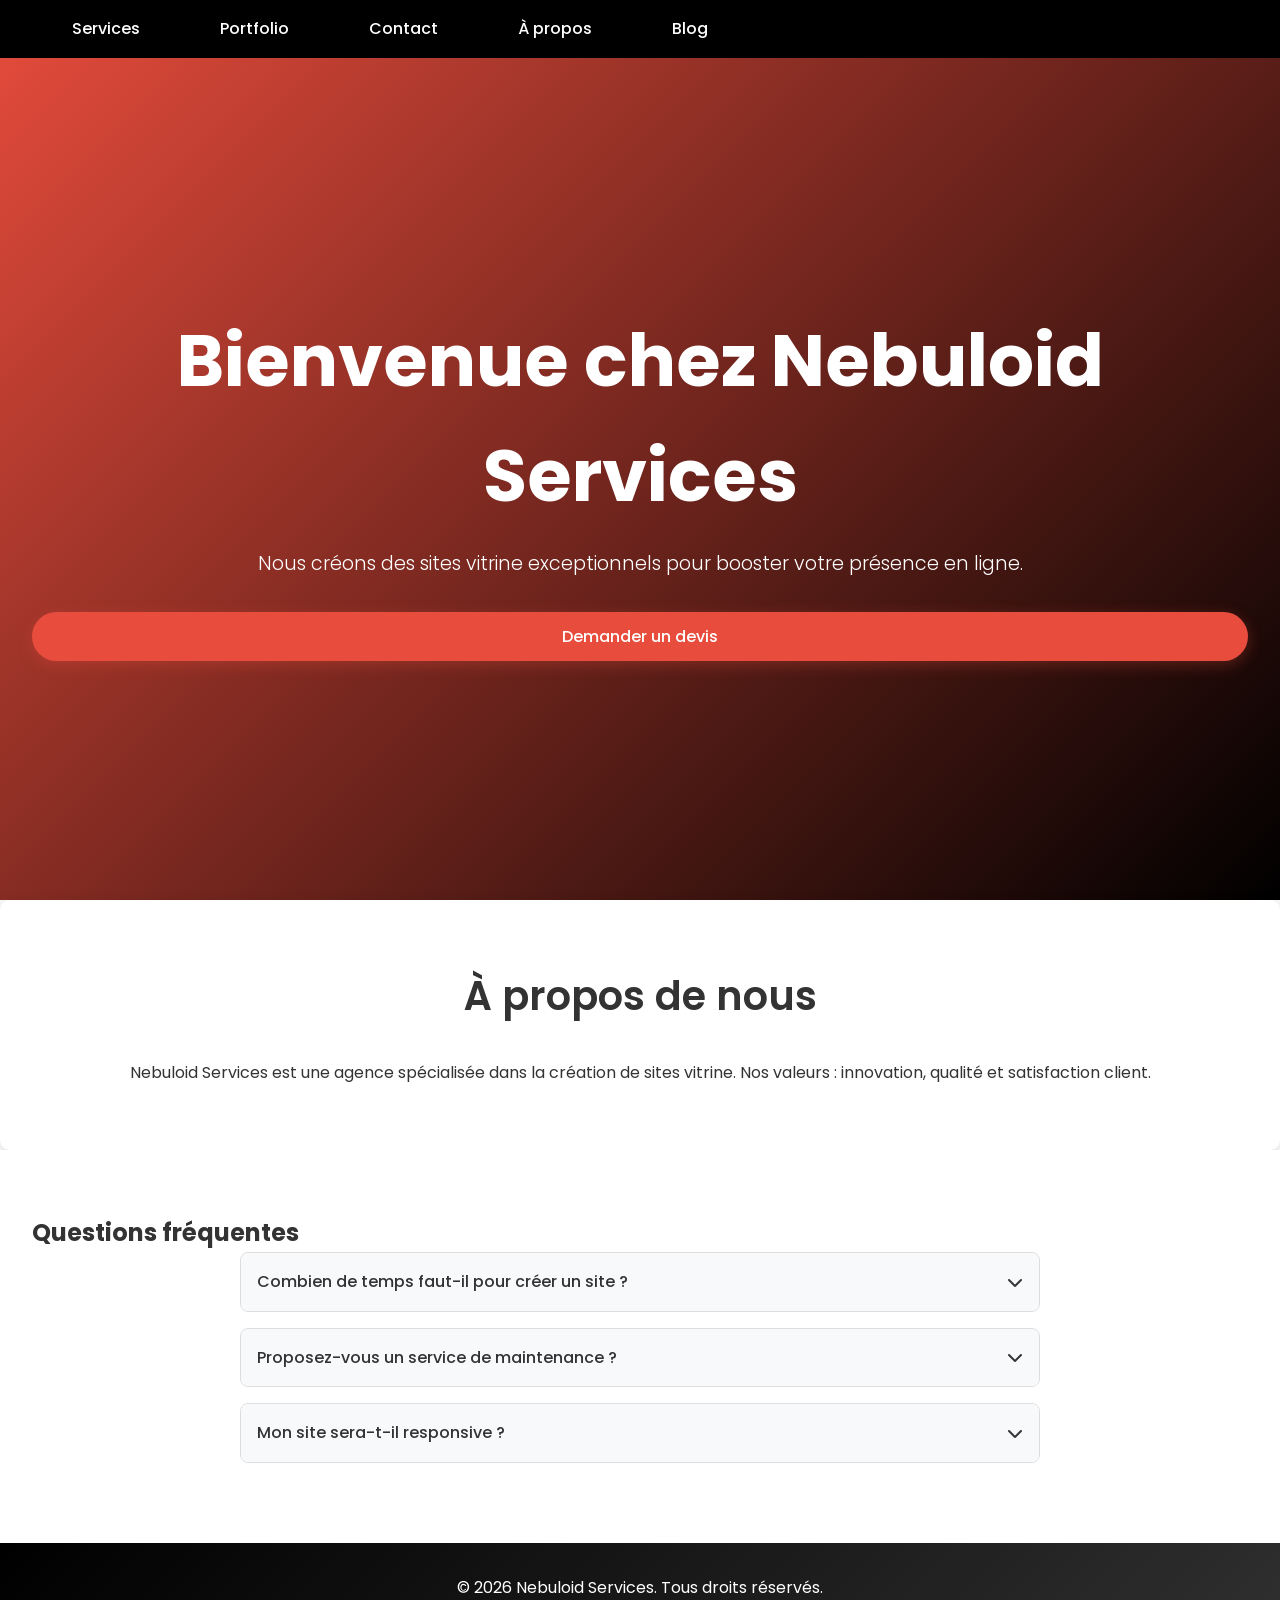
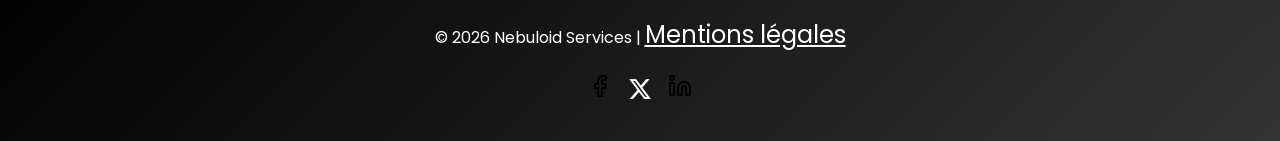
<file: index.html>
<!DOCTYPE html>
<html lang="fr">
<head>
    <!-- Google Tag Manager -->
    <script>(function(w,d,s,l,i){w[l]=w[l]||[];w[l].push({'gtm.start':
    new Date().getTime(),event:'gtm.js'});var f=d.getElementsByTagName(s)[0],
    j=d.createElement(s),dl=l!='dataLayer'?'&l='+l:'';j.async=true;j.src=
    'https://www.googletagmanager.com/gtm.js?id='+i+dl;f.parentNode.insertBefore(j,f);
    })(window,document,'script','dataLayer','GTM-NZRNL3CP');</script>
    <!-- End Google Tag Manager -->
    <!-- Google tag (gtag.js) -->
<script async src="https://www.googletagmanager.com/gtag/js?id=G-HNV7MY7E3B"></script>
<script>
  window.dataLayer = window.dataLayer || [];
  function gtag(){dataLayer.push(arguments);}
  gtag('js', new Date());

  gtag('config', 'G-HNV7MY7E3B');
</script>
    <meta charset="UTF-8">
    <meta name="viewport" content="width=device-width, initial-scale=1.0">
    <meta name="description" content="Nebuloid Services – Création de sites vitrine professionnels. Sites sur-mesure, maintenance et SEO.">
    <meta name="keywords" content="création site vitrine, agence web, site internet professionnel">
    <meta name="author" content="Nebuloid Services">
    <meta property="og:title" content="Nebuloid Services – Création de sites vitrine">
    <meta property="og:description" content="Nous concevons des sites web modernes et performants pour votre entreprise.">
    <meta property="og:image" content="URL d’une image de présentation">
    <meta property="og:url" content="https://www.nebuloid-services.com">
    <meta name="twitter:card" content="summary_large_image">
    <meta name="description" content="Nebuloid Services – Création de sites vitrine professionnels au Congo. Sites sur-mesure, design moderne, maintenance et SEO. Demandez un devis gratuit.">
    <link rel="icon" type="image/png" href="images/favicon.png">
    <title>Accueil - Nebuloid Services</title>
    <link rel="stylesheet" href="https://cdnjs.cloudflare.com/ajax/libs/font-awesome/6.0.0/css/all.min.css">
    <link rel="stylesheet" href="style.css">
    <link rel="canonical" href="https://angeaime23.github.io/nebuloid-services/">
    <link rel="stylesheet" href="https://cdnjs.cloudflare.com/ajax/libs/font-awesome/6.7.2/css/all.min.css">
    <script src="script.js" defer></script>
</head>
<body>
<!-- Google Tag Manager (noscript) -->
<noscript><iframe src="https://www.googletagmanager.com/ns.html?id=GTM-NZRNL3CP"
height="0" width="0" style="display:none;visibility:hidden"></iframe></noscript>
<!-- End Google Tag Manager (noscript) -->
    <header>
        <button class="menu-toggle" aria-label="Menu">
            <i class="fas fa-bars"></i>
        </button>
        <nav>
            <ul class="nav-links">
                <li><a href="services.html">Services</a></li>
                <li><a href="portfolio.html">Portfolio</a></li>
                <li><a href="contact.html">Contact</a></li>
                <li><a href="about.html">À propos</a></li>
                <li><a href="blog.html">Blog</a></li>
            </ul>
        </nav>
    </header>

    <main>
    <section id="home" class="hero">
        <h1>Bienvenue chez Nebuloid Services</h1>
        <p>Nous créons des sites vitrine exceptionnels pour booster votre présence en ligne.</p>
        <a href="contact.html" class="btn">Demander un devis</a>
    </section>

    <section id="about" class="about">
        <h2>À propos de nous</h2>
        <p>Nebuloid Services est une agence spécialisée dans la création de sites vitrine. Nos valeurs : innovation, qualité et satisfaction client.</p>
    </section>
    <section class="faq">
    <h2>Questions fréquentes</h2>
    <div class="faq-grid">
        <div class="faq-item">
            <div class="faq-question">
                Combien de temps faut-il pour créer un site ?
                <i class="fas fa-chevron-down"></i>
            </div>
            <div class="faq-answer">
                Le délai moyen est de 2 à 4 semaines selon la complexité du projet.
            </div>
        </div>
        <div class="faq-item">
            <div class="faq-question">
                Proposez-vous un service de maintenance ?
                <i class="fas fa-chevron-down"></i>
            </div>
            <div class="faq-answer">
                Oui, nous proposons des forfaits de maintenance mensuels pour assurer la sécurité et les mises à jour de votre site.
            </div>
        </div>
        <div class="faq-item">
            <div class="faq-question">
                Mon site sera-t-il responsive ?
                <i class="fas fa-chevron-down"></i>
            </div>
            <div class="faq-answer">
                Absolument ! Tous nos sites sont conçus pour s'adapter parfaitement à tous les appareils (mobile, tablette, desktop).
            </div>
        </div>
    </div>
</section>
<!-- Ajouter juste après l'ouverture du body -->
<div class="loader">
    <div class="spinner"></div>
</div>

<script>
    // FAQ accordéon
    document.querySelectorAll('.faq-question').forEach(question => {
        question.addEventListener('click', () => {
            const faqItem = question.parentElement;
            faqItem.classList.toggle('active');
        });
    });
        // Masquer le loader après le chargement
    window.addEventListener('load', () => {
        const loader = document.querySelector('.loader');
        setTimeout(() => {
            loader.classList.add('hide');
            setTimeout(() => loader.remove(), 500);
        }, 500);
    });
    
  // Sélection des éléments
  const hamburger = document.querySelector('.hamburger');
  const navLinks = document.querySelector('.nav-links');

  // Vérifier que les éléments existent
  if (hamburger && navLinks) {
    // Ouvrir/fermer le menu au clic
    hamburger.addEventListener('click', () => {
      navLinks.classList.toggle('active');
      hamburger.classList.toggle('active');
    });

    // Fermer le menu quand on clique sur un lien
    document.querySelectorAll('.nav-links a').forEach(link => {
      link.addEventListener('click', () => {
        navLinks.classList.remove('active');
        hamburger.classList.remove('active');
      });
    });
  }
</script>
    </main>

    <footer>
        <p>&copy; 2026 Nebuloid Services. Tous droits réservés.</p>
        <p>© 2026 Nebuloid Services | <a href="mentions-legales.html">Mentions légales</a></p>
        <div class="social-links">
            <a href="https://www.facebook.com/profile.php?id=-61587626045557" target="_blank"><img src="images/facebook.svg" alt="logo faceboom"></a>
            <a href="https://x.com/NEBULOID23" target="_blank" rel="noopener noreferrer"><i class="fab fa-x-twitter"></i></a>
            <a href="https://www.linkedin.com/in/aim%C3%A9-etoumola-9809503ba/"><img src="images/linkedin.svg" alt="logo linkedin"></a>
        </div>
    </footer>
</body>
</html>
</file>
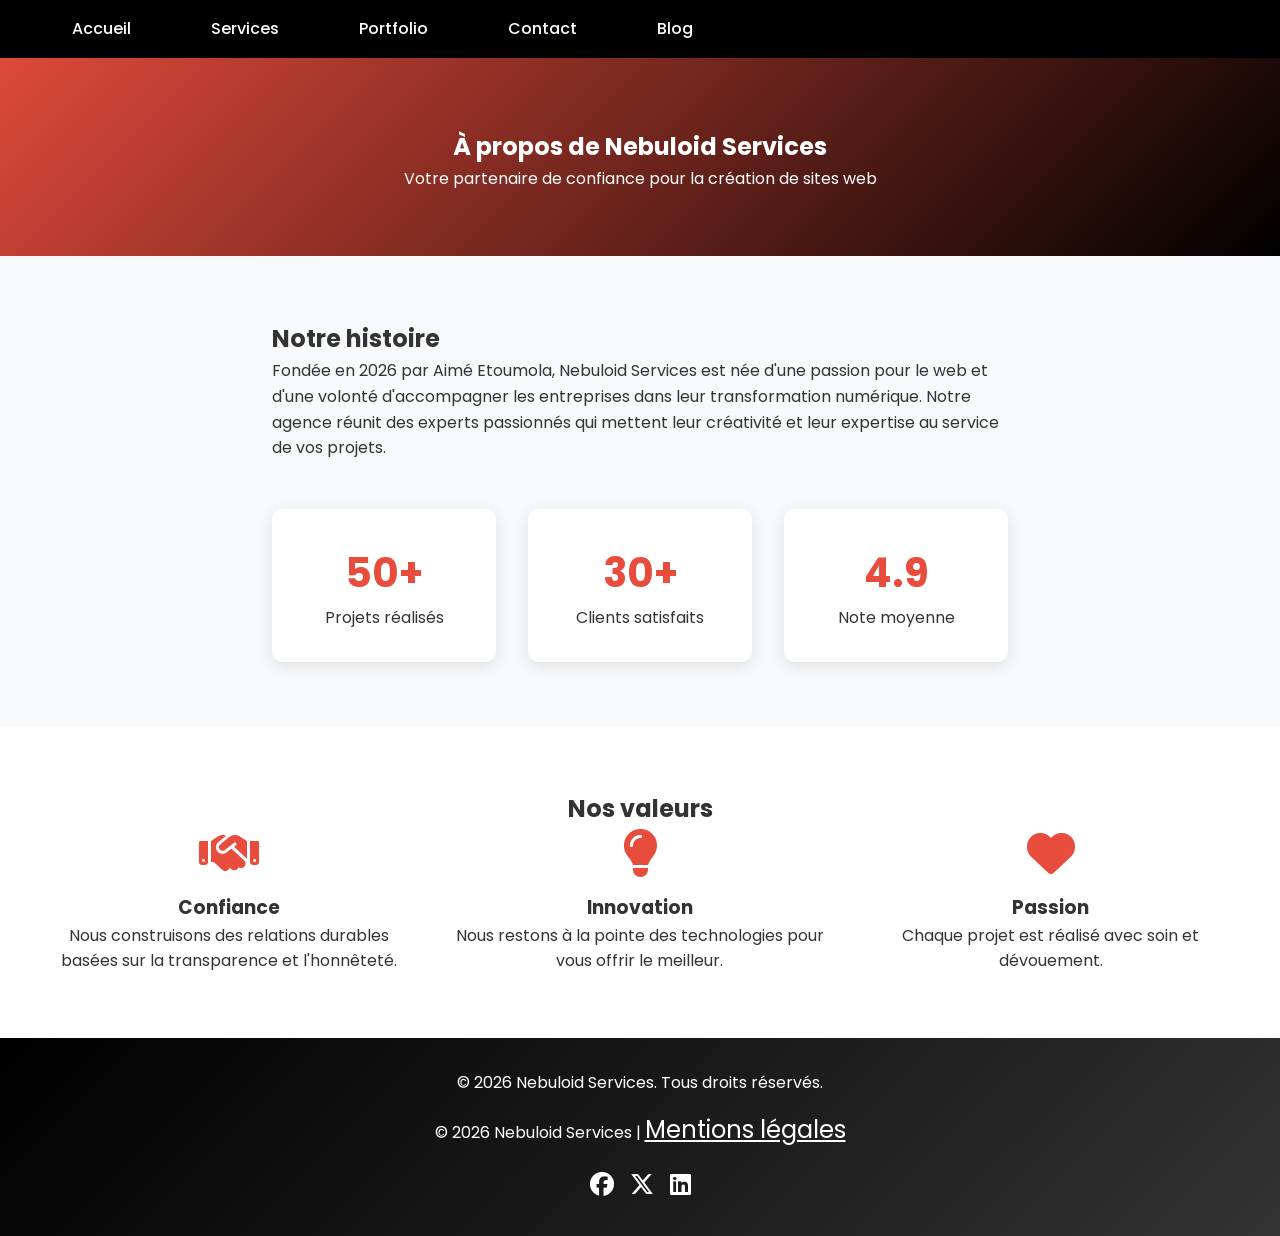
<file: about.html>
<!DOCTYPE html>
<html lang="fr">
<head>
    <meta charset="UTF-8">
    <meta name="viewport" content="width=device-width, initial-scale=1.0">
    <meta name="description" content="Découvrez Nebuloid Services, votre partenaire pour la création de sites web professionnels">
    <meta name="description" content="Nebuloid Services : agence web basée au Congo Brazzaville, spécialisée dans la création de sites vitrine. Découvrez notre équipe et nos valeurs.">
    <!-- Google tag (gtag.js) -->
<script async src="https://www.googletagmanager.com/gtag/js?id=G-HNV7MY7E3B"></script>
<script>
  window.dataLayer = window.dataLayer || [];
  function gtag(){dataLayer.push(arguments);}
  gtag('js', new Date());

  gtag('config', 'G-HNV7MY7E3B');
</script>
    <title>À propos - Nebuloid Services</title>
    <link rel="stylesheet" href="https://cdnjs.cloudflare.com/ajax/libs/font-awesome/6.0.0/css/all.min.css">
    <link rel="stylesheet" href="style.css">
    <link rel="canonical" href="https://angeaime23.github.io/nebuloid-services/about.html">
    <link rel="stylesheet" href="https://cdnjs.cloudflare.com/ajax/libs/font-awesome/6.7.2/css/all.min.css">
    <script src="script.js" defer></script>
    <style>
        .about-hero {
            background: linear-gradient(135deg, #e74c3c 0%, #000 100%);
            color: white;
            padding: 8rem 2rem 4rem;
            text-align: center;
        }
        .about-content {
            max-width: 800px;
            margin: 0 auto;
            padding: 4rem 2rem;
        }
        .about-stats {
            display: grid;
            grid-template-columns: repeat(auto-fit, minmax(200px, 1fr));
            gap: 2rem;
            margin-top: 3rem;
            text-align: center;
        }
        .stat {
            background: white;
            padding: 2rem;
            border-radius: 10px;
            box-shadow: 0 4px 15px rgba(0,0,0,0.1);
        }

        .stat:hover{
           transform:translateY(10px);
           box-shadow:5px 10px 15px black;
           transition:all 0.4s ease; 
        }
        .stat-number {
            font-size: 2.5rem;
            font-weight: bold;
            color: #e74c3c;
        }
        .team {
            background: #f8f9fa;
            padding: 4rem 2rem;
            text-align: center;
        }
        .team-grid {
            display: grid;
            grid-template-columns: repeat(auto-fit, minmax(250px, 1fr));
            gap: 2rem;
            max-width: 1200px;
            margin: 0 auto;
        }
        .team-member {
            background: white;
            border-radius: 10px;
            overflow: hidden;
            box-shadow: 0 4px 15px rgba(0,0,0,0.1);
        }
        .team-member img {
            width: 100%;
            height: 250px;
            object-fit: cover;
        }
        .team-member h3 {
            margin: 1rem 0 0.5rem;
        }
        .team-member p {
            color: #666;
            padding: 0 1rem 1rem;
        }
        .values {
            padding: 4rem 2rem;
            text-align: center;
            background: white;
        }
        .values-grid {
            display: grid;
            grid-template-columns: repeat(auto-fit, minmax(250px, 1fr));
            gap: 2rem;
            max-width: 1200px;
            margin: 0 auto;
        }
        .value-item i {
            font-size: 3rem;
            color: #e74c3c;
            margin-bottom: 1rem;
        }
    </style>
</head>
<body>
    <header>
        <button class="menu-toggle" aria-label="Menu">
            <i class="fas fa-bars"></i>
        </button>
        <nav>
            <ul class="nav-links">
                <li><a href="index.html">Accueil</a></li>
                <li><a href="services.html">Services</a></li>
                <li><a href="portfolio.html">Portfolio</a></li>
                <li><a href="contact.html">Contact</a></li>
                <li><a href="blog.html">Blog</a></li>
            </ul>
        </nav>
    </header>

    <main>
        <section class="about-hero">
            <h1>À propos de Nebuloid Services</h1>
            <p>Votre partenaire de confiance pour la création de sites web</p>
        </section>

        <section class="about-content">
            <h2>Notre histoire</h2>
            <p>Fondée en 2026 par Aimé Etoumola, Nebuloid Services est née d'une passion pour le web et d'une volonté d'accompagner les entreprises dans leur transformation numérique. Notre agence réunit des experts passionnés qui mettent leur créativité et leur expertise au service de vos projets.</p>
            
            <div class="about-stats">
                <div class="stat">
                    <div class="stat-number">50+</div>
                    <div>Projets réalisés</div>
                </div>
                <div class="stat">
                    <div class="stat-number">30+</div>
                    <div>Clients satisfaits</div>
                </div>
                <div class="stat">
                    <div class="stat-number">4.9</div>
                    <div>Note moyenne</div>
                </div>
            </div>
        </section>

        <section class="values">
            <h2>Nos valeurs</h2>
            <div class="values-grid">
                <div class="value-item">
                    <i class="fas fa-handshake"></i>
                    <h3>Confiance</h3>
                    <p>Nous construisons des relations durables basées sur la transparence et l'honnêteté.</p>
                </div>
                <div class="value-item">
                    <i class="fas fa-lightbulb"></i>
                    <h3>Innovation</h3>
                    <p>Nous restons à la pointe des technologies pour vous offrir le meilleur.</p>
                </div>
                <div class="value-item">
                    <i class="fas fa-heart"></i>
                    <h3>Passion</h3>
                    <p>Chaque projet est réalisé avec soin et dévouement.</p>
                </div>
            </div>
        </section>
        <!-- Ajouter juste après l'ouverture du body -->
<div class="loader">
    <div class="spinner"></div>
</div>
    </main>

    <footer>
        <p>&copy; 2026 Nebuloid Services. Tous droits réservés.</p>
        <p>© 2026 Nebuloid Services | <a href="mentions-legales.html">Mentions légales</a></p>
        <div class="social-links">
            <a href="https://www.facebook.com/profile.php?id=-61587626045557" target="_blank" data-tooltip="Facebook"><i class="fab fa-facebook"></i></a>
            <a href="https://x.com/NEBULOID23" target="_blank" rel="noopener noreferrer"><i class="fab fa-x-twitter"></i></a>
            <a href="https://www.linkedin.com/in/aim%C3%A9-etoumola-9809503ba/" data-tooltip="LinkedIn"><i class="fab fa-linkedin"></i></a>
        </div>
    </footer>

    <div class="back-to-top">
        <i class="fas fa-arrow-up"></i>
    </div>

    <script>
        // Back to top button
        const backToTop = document.querySelector('.back-to-top');
        window.addEventListener('scroll', () => {
            if (window.scrollY > 300) {
                backToTop.classList.add('show');
            } else {
                backToTop.classList.remove('show');
            }
        });
        backToTop.addEventListener('click', () => {
            window.scrollTo({ top: 0, behavior: 'smooth' });
        });
            // Masquer le loader après le chargement
    window.addEventListener('load', () => {
        const loader = document.querySelector('.loader');
        setTimeout(() => {
            loader.classList.add('hide');
            setTimeout(() => loader.remove(), 500);
        }, 500);
    });
    </script>
</body>
</html>
</file>
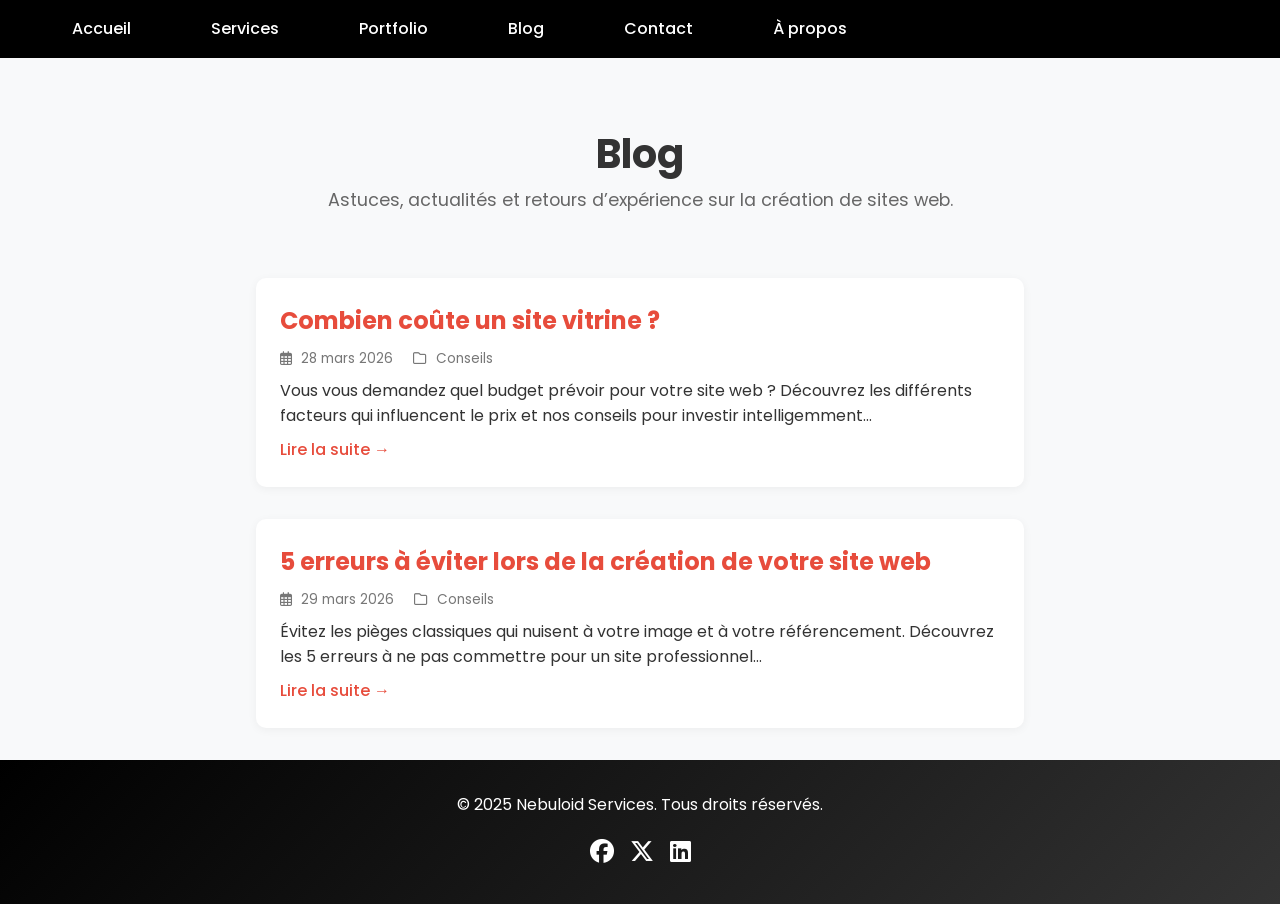
<file: blog.html>
<!DOCTYPE html>
<html lang="fr">
<head>
    <meta charset="UTF-8">
    <meta name="viewport" content="width=device-width, initial-scale=1.0">
    <meta name="description" content="Blog Nebuloid Services – Conseils et actualités sur la création de sites web, le SEO et la présence en ligne.">
    <meta name="keywords" content="blog site vitrine, conseils création site, SEO, développement web">
    <meta name="author" content="Nebuloid Services">
    <meta property="og:title" content="Blog - Nebuloid Services">
    <meta property="og:description" content="Découvrez nos articles pour mieux comprendre la création de sites web et améliorer votre présence en ligne.">
    <meta property="og:url" content="https://angeaime23.github.io/nebuloide-services/blog.html">
    <meta name="twitter:card" content="summary_large_image">
    <link rel="canonical" href="https://angeaime23.github.io/nebuloide-services/blog.html">
    <link rel="icon" type="image/png" href="images/favicon.png">
    <title>Blog - Nebuloid Services</title>
    <<link rel="stylesheet" href="https://cdnjs.cloudflare.com/ajax/libs/font-awesome/6.7.2/css/all.min.css">
    <link rel="stylesheet" href="style.css">
    <script src="script.js" defer></script>
</head>
<body>
    <header>
        <button class="menu-toggle" aria-label="Menu">
            <i class="fas fa-bars"></i>
        </button>
        <nav>
            <ul class="nav-links">
                <li><a href="index.html">Accueil</a></li>
                <li><a href="services.html">Services</a></li>
                <li><a href="portfolio.html">Portfolio</a></li>
                <li><a href="blog.html">Blog</a></li>
                <li><a href="contact.html">Contact</a></li>
                <li><a href="about.html">À propos</a></li>
            </ul>
        </nav>
    </header>

    <main>
        <section class="blog-header">
            <h1>Blog</h1>
            <p>Astuces, actualités et retours d’expérience sur la création de sites web.</p>
        </section>

        <section class="blog-list">
            <article class="blog-card">
                <h2><a href="blog/prix-site-vitrine.html">Combien coûte un site vitrine ?</a></h2>
                <div class="blog-meta">
                    <span><i class="far fa-calendar-alt"></i> 28 mars 2026</span>
                    <span><i class="far fa-folder"></i> Conseils</span>
                </div>
                <p>Vous vous demandez quel budget prévoir pour votre site web ? Découvrez les différents facteurs qui influencent le prix et nos conseils pour investir intelligemment...</p>
                <a href="blog/prix-site-vitrine.html" class="read-more">Lire la suite →</a>
            </article>
            <article class="blog-card">
    <h2><a href="blog/5-erreurs-site-web.html">5 erreurs à éviter lors de la création de votre site web</a></h2>
    <div class="blog-meta">
        <span><i class="far fa-calendar-alt"></i> 29 mars 2026</span>
        <span><i class="far fa-folder"></i> Conseils</span>
    </div>
    <p>Évitez les pièges classiques qui nuisent à votre image et à votre référencement. Découvrez les 5 erreurs à ne pas commettre pour un site professionnel...</p>
    <a href="blog/5-erreurs-site-web.html" class="read-more">Lire la suite →</a>
</article>

            <!-- Vous ajouterez d’autres articles ici, dans le même format -->
        </section>
    </main>

    <footer>
        <p>&copy; 2025 Nebuloid Services. Tous droits réservés.</p>
        <div class="social-links">
           <a href="https://www.facebook.com/profile.php?id=-61587626045557" target="_blank"><i class="fab fa-facebook"></i></a>
            <a href="https://x.com/NEBULOID23" target="_blank" rel="noopener noreferrer"><i class="fab fa-x-twitter"></i></a>
            <a href="https://www.linkedin.com/in/aim%C3%A9-etoumola-9809503ba/"><i class="fab fa-linkedin"></i></a>
        </div>
    </footer>

    <!-- Ajout du loader (identique aux autres pages) -->
    <div class="loader">
        <div class="spinner"></div>
    </div>

    <script>
        // Masquer le loader après le chargement
        window.addEventListener('load', () => {
            const loader = document.querySelector('.loader');
            setTimeout(() => {
                loader.classList.add('hide');
                setTimeout(() => loader.remove(), 500);
            }, 500);
        });
    </script>
</body>
</html>
</file>
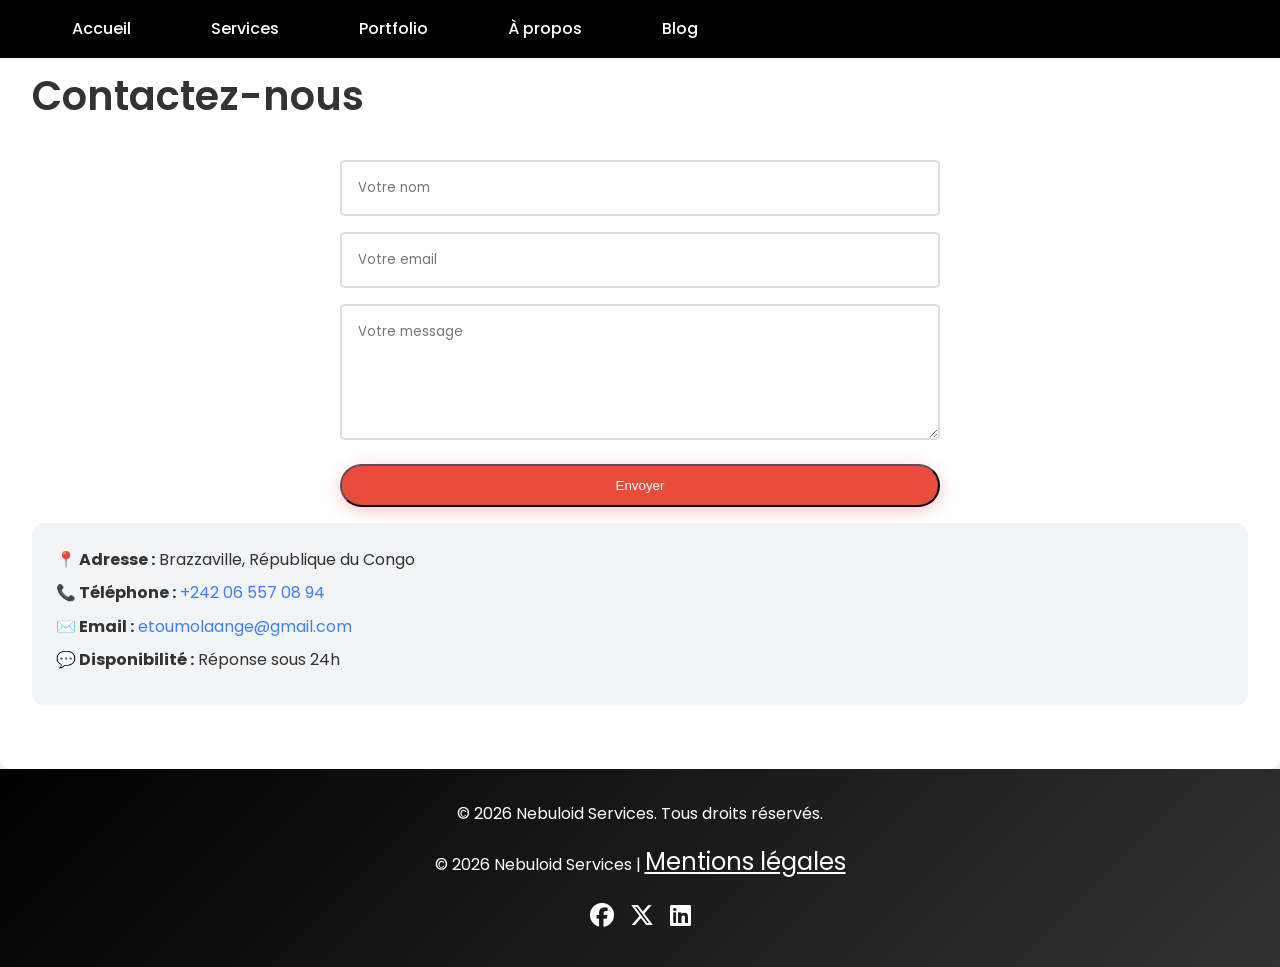
<file: contact.html>
<!DOCTYPE html>
<html lang="fr">
<head>
    <!-- Google Tag Manager -->
    <script>(function(w,d,s,l,i){w[l]=w[l]||[];w[l].push({'gtm.start':
    new Date().getTime(),event:'gtm.js'});var f=d.getElementsByTagName(s)[0],
    j=d.createElement(s),dl=l!='dataLayer'?'&l='+l:'';j.async=true;j.src=
    'https://www.googletagmanager.com/gtm.js?id='+i+dl;f.parentNode.insertBefore(j,f);
    })(window,document,'script','dataLayer','GTM-NZRNL3CP');</script>
    <!-- End Google Tag Manager -->
    <!-- Google tag (gtag.js) -->
<script async src="https://www.googletagmanager.com/gtag/js?id=G-HNV7MY7E3B"></script>
<script>
  window.dataLayer = window.dataLayer || [];
  function gtag(){dataLayer.push(arguments);}
  gtag('js', new Date());

  gtag('config', 'G-HNV7MY7E3B');
</script>
    <meta charset="UTF-8">
    <meta name="viewport" content="width=device-width, initial-scale=1.0">
    <meta name="description" content="Nebuloid Services – Création de sites vitrine professionnels. Sites sur-mesure, maintenance et SEO.">
    <meta name="keywords" content="création site vitrine, agence web, site internet professionnel">
    <meta name="author" content="Nebuloid Services">
    <meta property="og:title" content="Nebuloid Services – Création de sites vitrine">
    <meta property="og:description" content="Nous concevons des sites web modernes et performants pour votre entreprise.">
    <meta property="og:image" content="URL d’une image de présentation">
    <meta property="og:url" content="https://www.nebuloid-services.com">
    <meta name="twitter:card" content="summary_large_image">
    <meta name="description" content="Contactez Nebuloid Services pour un devis gratuit ou toute question sur la création de votre site vitrine. Réponse rapide garantie.">
    <link rel="icon" type="image/png" href="images/favicon.png">
    <title>Contact - Nebuloid Services</title>
    <link rel="stylesheet" href="https://cdnjs.cloudflare.com/ajax/libs/font-awesome/6.0.0/css/all.min.css">
    <link rel="stylesheet" href="style.css">
    <link rel="canonical" href="https://angeaime23.github.io/nebuloid-services/contact.html">
    <link rel="stylesheet" href="https://cdnjs.cloudflare.com/ajax/libs/font-awesome/6.7.2/css/all.min.css">
    <script src="script.js" defer></script>
</head>
<body>
<!-- Google Tag Manager (noscript) -->
<noscript><iframe src="https://www.googletagmanager.com/ns.html?id=GTM-NZRNL3CP"
height="0" width="0" style="display:none;visibility:hidden"></iframe></noscript>
<!-- End Google Tag Manager (noscript) -->
    <header>
        <button class="menu-toggle" aria-label="Menu">
            <i class="fas fa-bars"></i>
        </button>
        <nav>
            <ul class="nav-links">
                <li><a href="index.html">Accueil</a></li>
                <li><a href="services.html">Services</a></li>
                <li><a href="portfolio.html">Portfolio</a></li>
                <li><a href="about.html">À propos</a></li>
                <li><a href="blog.html">Blog</a></li>
            </ul>
        </nav>
    </header>
 
    <main>
    <section id="contact" class="contact">
        <h2>Contactez-nous</h2>
        <form action="https://formspree.io/f/xyknaqgy" method="POST">
            <input type="hidden" name="_subject" value="Nouveau message depuis nebuloid-services">
            <input type="text" name="name" placeholder="Votre nom" required>
            <input type="email" name="email" placeholder="Votre email" required>
            <textarea name="message" placeholder="Votre message" rows="5" required></textarea>
            <button type="submit" class="btn">Envoyer</button>
        </form>
        <section id="contact">
                <div class="contact-info">
                    <p><strong>📍 Adresse :</strong> Brazzaville, République du Congo</p>
                    <p><strong>📞 Téléphone :</strong> <a href="tel:+242065570894">+242 06 557 08 94</a></p>
                    <p><strong>✉️ Email :</strong> <a href="mailto:etoumolaange@gmail.com">etoumolaange@gmail.com</a></p>
                    <p><strong>💬 Disponibilité :</strong> Réponse sous 24h</p>
                </div>
        </section>
        <!-- Ajouter juste après l'ouverture du body -->
<div class="loader">
    <div class="spinner"></div>
</div>
    </section>
    </main>

    <footer>
        <p>&copy; 2026 Nebuloid Services. Tous droits réservés.</p>
        <p>© 2026 Nebuloid Services | <a href="mentions-legales.html">Mentions légales</a></p>
        <div class="social-links">
            <a href="https://www.facebook.com/profile.php?id=-61587626045557"><i class="fab fa-facebook"></i></a>
            <a href="https://x.com/NEBULOID23" target="_blank" rel="noopener noreferrer"><i class="fab fa-x-twitter"></i></a>
            <a href="https://www.linkedin.com/in/aim%C3%A9-etoumola-9809503ba/"><i class="fab fa-linkedin"></i></a>
        </div>
    </footer>

<script>
    // Masquer le loader après le chargement
    window.addEventListener('load', () => {
        const loader = document.querySelector('.loader');
        setTimeout(() => {
            loader.classList.add('hide');
            setTimeout(() => loader.remove(), 500);
        }, 500);
    });
</script>
</body>
</html>
</file>
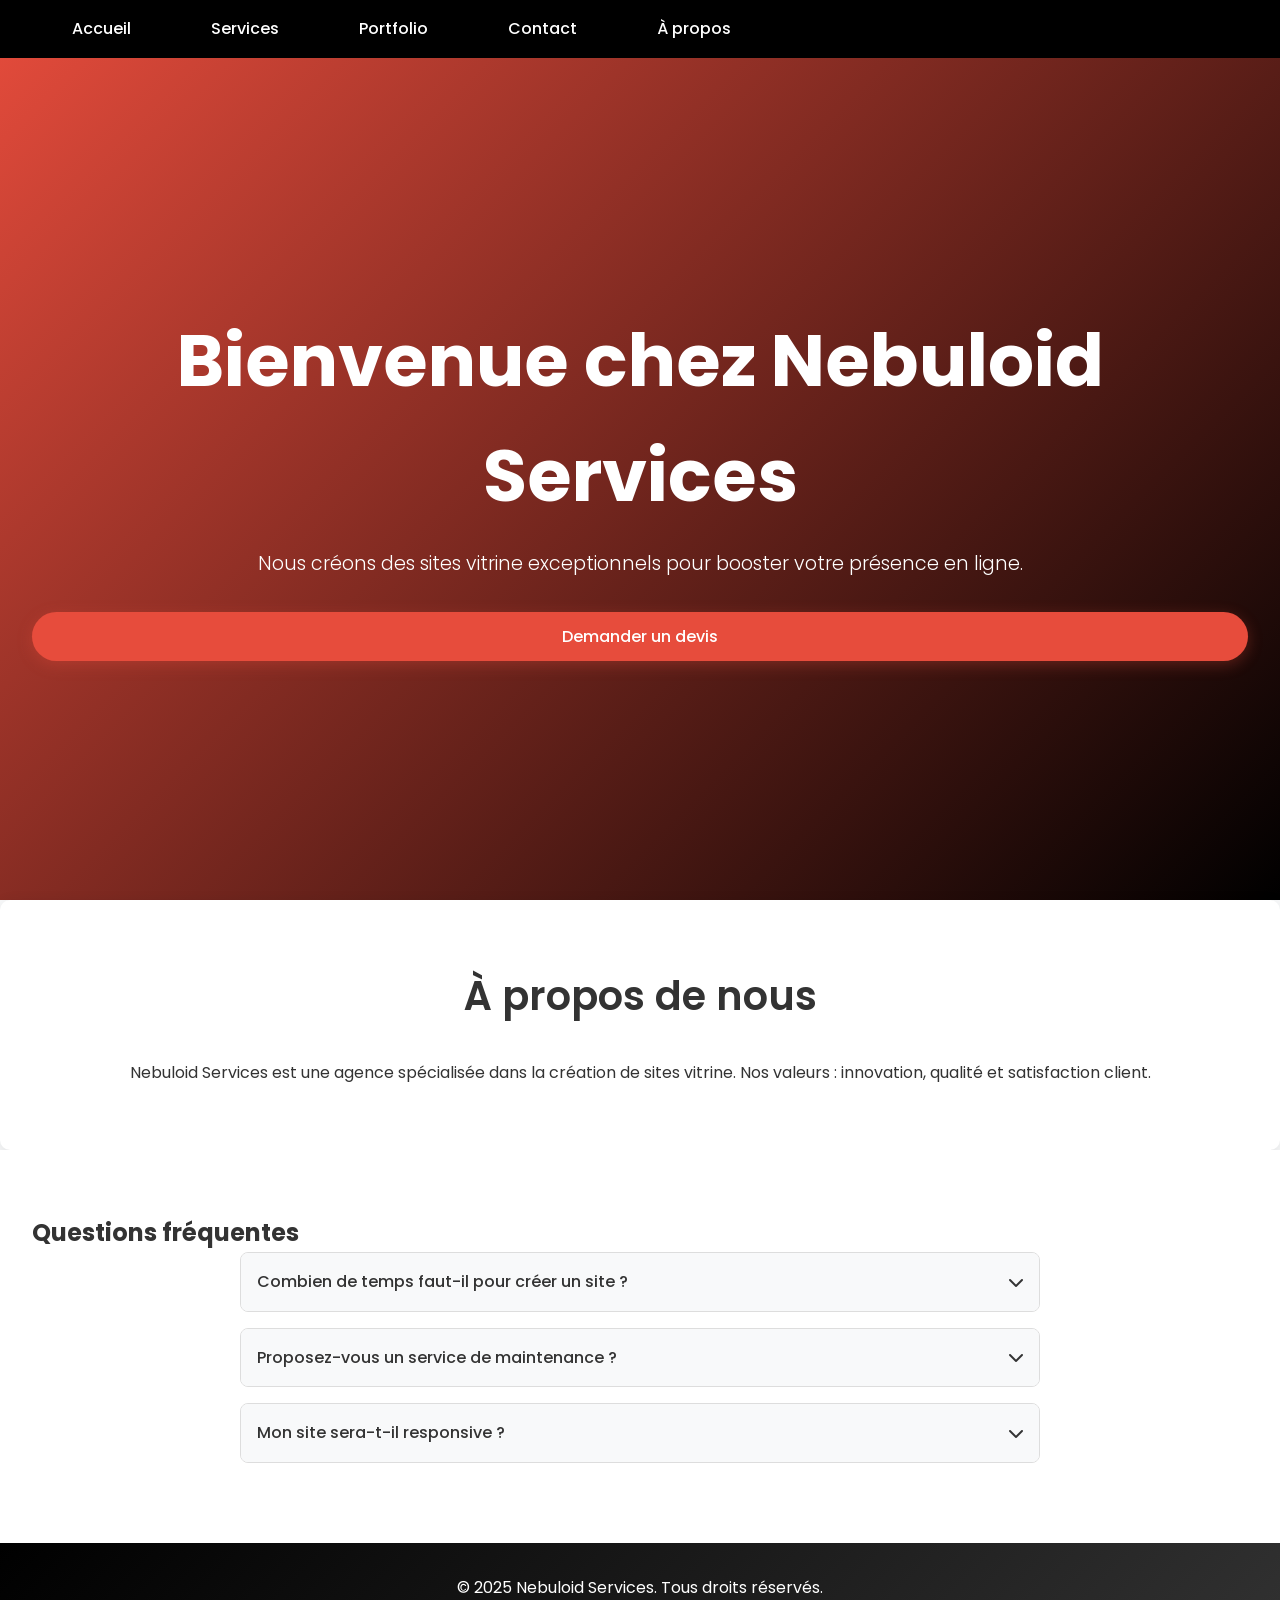
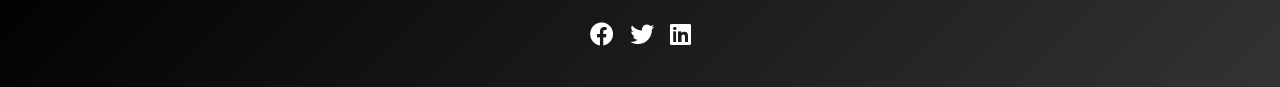
<file: home.html>
<!DOCTYPE html>
<html lang="fr">
<head>
    <!-- Google Tag Manager -->
    <script>(function(w,d,s,l,i){w[l]=w[l]||[];w[l].push({'gtm.start':
    new Date().getTime(),event:'gtm.js'});var f=d.getElementsByTagName(s)[0],
    j=d.createElement(s),dl=l!='dataLayer'?'&l='+l:'';j.async=true;j.src=
    'https://www.googletagmanager.com/gtm.js?id='+i+dl;f.parentNode.insertBefore(j,f);
    })(window,document,'script','dataLayer','GTM-NZRNL3CP');</script>
    <!-- End Google Tag Manager -->
    <meta charset="UTF-8">
    <meta name="viewport" content="width=device-width, initial-scale=1.0">
    <meta name="description" content="Nebuloid Services – Création de sites vitrine professionnels. Sites sur-mesure, maintenance et SEO.">
    <meta name="keywords" content="création site vitrine, agence web, site internet professionnel">
    <meta name="author" content="Nebuloid Services">
    <meta property="og:title" content="Nebuloid Services – Création de sites vitrine">
    <meta property="og:description" content="Nous concevons des sites web modernes et performants pour votre entreprise.">
    <meta property="og:image" content="URL d’une image de présentation">
    <meta property="og:url" content="https://www.nebuloid-services.com">
    <meta name="twitter:card" content="summary_large_image">
    <link rel="icon" type="image/png" href="images/favicon.png">
    <title>Accueil - Nebuloid Services</title>
    <link rel="stylesheet" href="https://cdnjs.cloudflare.com/ajax/libs/font-awesome/6.0.0/css/all.min.css">
    <link rel="stylesheet" href="style.css">
    <script src="script.js" defer></script>
</head>
<body>
<!-- Google Tag Manager (noscript) -->
<noscript><iframe src="https://www.googletagmanager.com/ns.html?id=GTM-NZRNL3CP"
height="0" width="0" style="display:none;visibility:hidden"></iframe></noscript>
<!-- End Google Tag Manager (noscript) -->
    <header>
        <button class="menu-toggle" aria-label="Menu">
            <i class="fas fa-bars"></i>
        </button>
        <nav>
            <ul class="nav-links">
                <li><a href="home.html">Accueil</a></li>
                <li><a href="services.html">Services</a></li>
                <li><a href="portfolio.html">Portfolio</a></li>
                <li><a href="contact.html">Contact</a></li>
                <li><a href="about.html">À propos</a></li>
            </ul>
        </nav>
    </header>

    <main>
    <section id="home" class="hero">
        <h1>Bienvenue chez Nebuloid Services</h1>
        <p>Nous créons des sites vitrine exceptionnels pour booster votre présence en ligne.</p>
        <a href="contact.html" class="btn">Demander un devis</a>
    </section>

    <section id="about" class="about">
        <h2>À propos de nous</h2>
        <p>Nebuloid Services est une agence spécialisée dans la création de sites vitrine. Nos valeurs : innovation, qualité et satisfaction client.</p>
    </section>
    <section class="faq">
    <h2>Questions fréquentes</h2>
    <div class="faq-grid">
        <div class="faq-item">
            <div class="faq-question">
                Combien de temps faut-il pour créer un site ?
                <i class="fas fa-chevron-down"></i>
            </div>
            <div class="faq-answer">
                Le délai moyen est de 2 à 4 semaines selon la complexité du projet.
            </div>
        </div>
        <div class="faq-item">
            <div class="faq-question">
                Proposez-vous un service de maintenance ?
                <i class="fas fa-chevron-down"></i>
            </div>
            <div class="faq-answer">
                Oui, nous proposons des forfaits de maintenance mensuels pour assurer la sécurité et les mises à jour de votre site.
            </div>
        </div>
        <div class="faq-item">
            <div class="faq-question">
                Mon site sera-t-il responsive ?
                <i class="fas fa-chevron-down"></i>
            </div>
            <div class="faq-answer">
                Absolument ! Tous nos sites sont conçus pour s'adapter parfaitement à tous les appareils (mobile, tablette, desktop).
            </div>
        </div>
    </div>
</section>
<!-- Ajouter juste après l'ouverture du body -->
<div class="loader">
    <div class="spinner"></div>
</div>

<script>
    // FAQ accordéon
    document.querySelectorAll('.faq-question').forEach(question => {
        question.addEventListener('click', () => {
            const faqItem = question.parentElement;
            faqItem.classList.toggle('active');
        });
    });
        // Masquer le loader après le chargement
    window.addEventListener('load', () => {
        const loader = document.querySelector('.loader');
        setTimeout(() => {
            loader.classList.add('hide');
            setTimeout(() => loader.remove(), 500);
        }, 500);
    });
</script>
    </main>

    <footer>
        <p>&copy; 2025 Nebuloid Services. Tous droits réservés.</p>
        <div class="social-links">
            <a href="#"><i class="fab fa-facebook"></i></a>
            <a href="#"><i class="fab fa-twitter"></i></a>
            <a href="#"><i class="fab fa-linkedin"></i></a>
        </div>
    </footer>
</body>
</html>
</file>
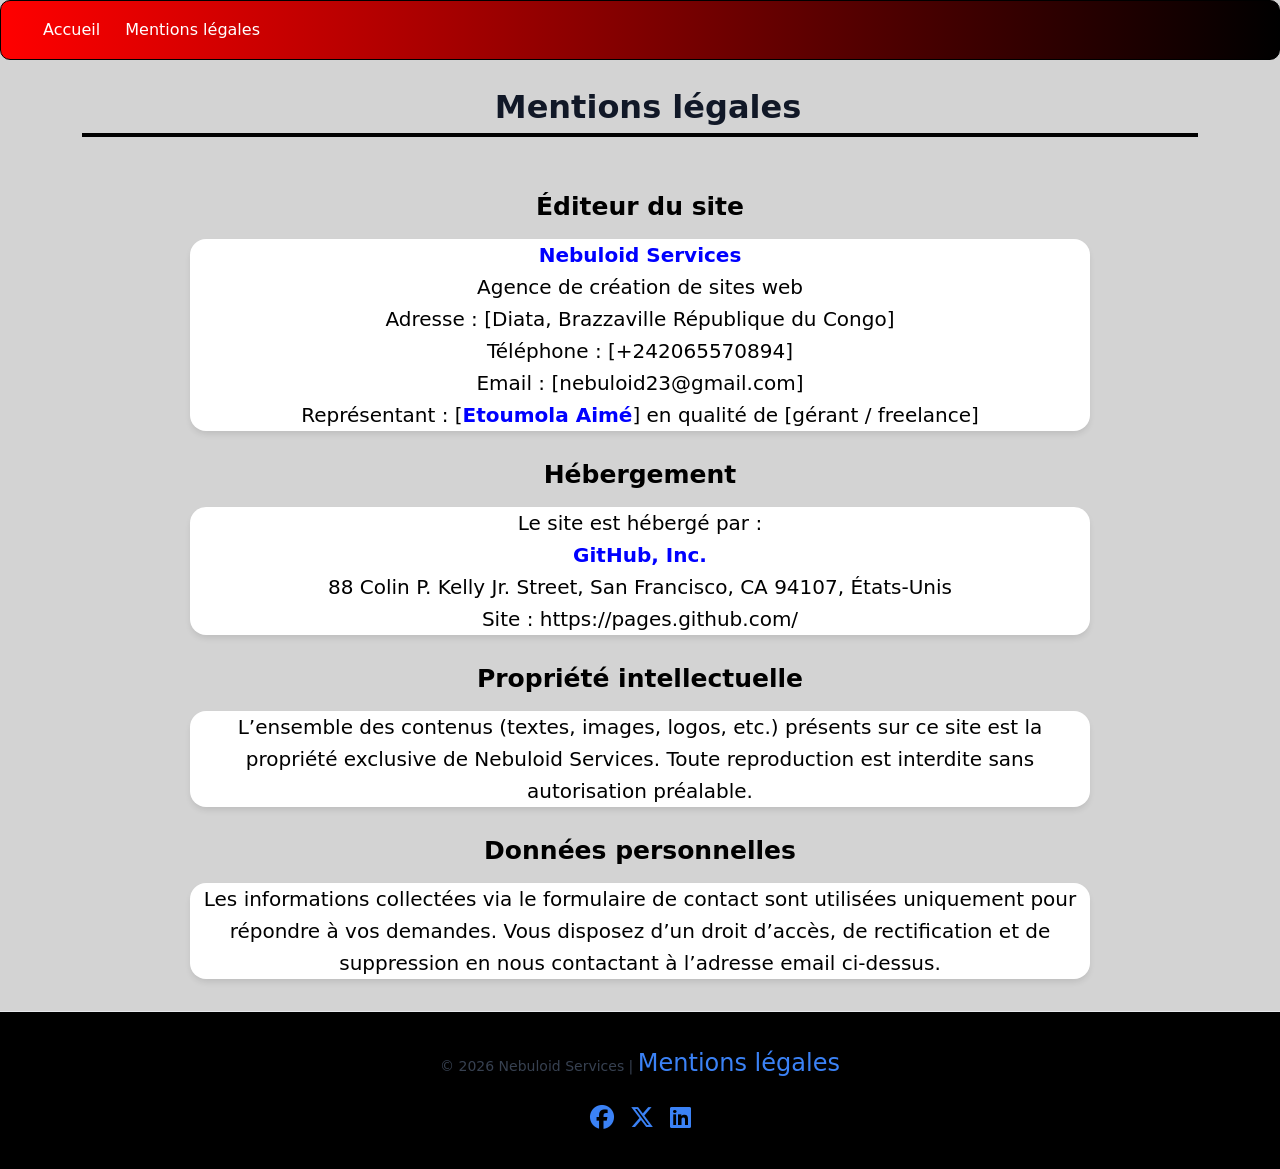
<file: mentions-legales.html>
<!DOCTYPE html>
<html lang="fr">
<head>
    <meta charset="UTF-8">
    <meta name="viewport" content="width=device-width, initial-scale=1.0">
    <!-- Google tag (gtag.js) -->
<script async src="https://www.googletagmanager.com/gtag/js?id=G-HNV7MY7E3B"></script>
<script>
  window.dataLayer = window.dataLayer || [];
  function gtag(){dataLayer.push(arguments);}
  gtag('js', new Date());

  gtag('config', 'G-HNV7MY7E3B');
</script>
    <title>Mentions légales - Nebuloid Services</title>
    <link rel="stylesheet" href="style.css"><!-- si vous avez un fichier CSS commun -->
    <link rel="stylesheet" href="https://cdnjs.cloudflare.com/ajax/libs/font-awesome/6.7.2/css/all.min.css">
       <style>
        * {
            margin: 0;
            padding: 0;
            box-sizing: border-box;
        }

        body {
            font-family: system-ui, -apple-system, 'Segoe UI', Roboto, 'Helvetica Neue', sans-serif;
            line-height: 1.6;
            color: white;
            background-color: #d3d3d3;
            text-align:center;
        }

        .container {
            max-width: 900px;
            margin: 0 auto;
            background: white;
            border-radius: 1rem;
            box-shadow: 0 4px 6px -1px rgba(0, 0, 0, 0.1);
            overflow: hidden;
            color:black;
            font-size:20px;
            text-align:center;
            border-top:2px  solid linear-gradient(90deg,red,black);
            animation:Flotting 2s infinite alternate;
            transition:all 0.5s ease;
        }

        @keyframes Flotting{
            50%{
            transform:translateY(-5px);
            box-shadow:5px 5px 5px black;
            }
           100%{
            transform:translateY(5px);
            box-shadow:5px 5px 5px black;
           }
        }

           header{
               background:linear-gradient(90deg,red,black);
               border:1px solid black;
               border-radius:10px;
               margin:none;
           }

        }

        nav {
            padding: 1rem 2rem;
        }

        nav a {
            color: white;
            text-decoration: none;
            font-weight: 500;
            transition: opacity 0.2s;
            margin:10px;
        }

        nav a:hover {
            opacity: 0.8;
            text-decoration: underline;
            color:black;
        }

        main {
            padding: 2rem;
        }

        h1 {
            font-size: 2rem;
            font-weight: 700;
            margin-bottom: 1.5rem;
            color: #111827;
            border-bottom:4px solid black;
            padding-left: 1rem;
            text-align:center;
            margin:50px;
        }

        h2 {
            font-size: 25px;
            font-weight: 600;
            margin: 1.5rem 0 0.75rem 0;
            color: black;
        }

        p {
            margin-bottom: 1rem;
            color: #374151;
        }

        strong {
            color: blue;
        }

        footer {
            background: black;
            text-align: center;
            font-size: 0.875rem;
            color: white;
            border-top: 1px solid #e5e7eb;
        }

        footer a {
            color: #3b82f6;
            text-decoration: none;
        }

        footer a:hover {
            text-decoration: underline;
            color:red;
        }

        /* Tooltips pour les liens sociaux */
.social-links a {
    position: relative;
}

.social-links a::before {
    content: attr(data-tooltip);
    position: absolute;
    bottom: 100%;
    left: 50%;
    transform: translateX(-50%);
    background: #333;
    color: white;
    padding: 5px 10px;
    border-radius: 5px;
    font-size: 12px;
    white-space: nowrap;
    opacity: 0;
    visibility: hidden;
    transition: all 0.3s ease;
    margin-bottom: 5px;
}

.social-links a:hover::before {
    opacity: 1;
    visibility: visible;
}


        @media (max-width: 640px) {
            main {
                padding: 1.5rem;
            }
            h1 {
                font-size: 1.5rem;
                margin-top:20px;
            }
            h2 {
                font-size: 1.125rem;
            }
        }
    </style>
</head>
<body>
    <header>
        <nav>
            <a href="index.html">Accueil</a>
            <a href="mentions-legales.html">Mentions légales</a>
        </nav>
    </header>
    <main>
        <h1>Mentions légales</h1>
        
        <h2>Éditeur du site</h2>
        <p class="container">
            <strong>Nebuloid Services</strong><br>
            Agence de création de sites web<br>
            Adresse : [Diata, Brazzaville République du Congo]<br>
            Téléphone : [+242065570894]<br>
            Email : [nebuloid23@gmail.com]<br>
            Représentant : [<strong>Etoumola Aimé</strong>] en qualité de [gérant / freelance]
        </p>

        <h2>Hébergement</h2>
        <p  class="container">
            Le site est hébergé par :<br>
            <strong>GitHub, Inc.</strong><br>
            88 Colin P. Kelly Jr. Street, San Francisco, CA 94107, États-Unis<br>
            Site : https://pages.github.com/
        </p>

        <h2>Propriété intellectuelle</h2>
        <p class="container">
            L’ensemble des contenus (textes, images, logos, etc.) présents sur ce site est la propriété exclusive de Nebuloid Services. Toute reproduction est interdite sans autorisation préalable.
        </p>

        <h2>Données personnelles</h2>
        <p  class="container">
            Les informations collectées via le formulaire de contact sont utilisées uniquement pour répondre à vos demandes. Vous disposez d’un droit d’accès, de rectification et de suppression en nous contactant à l’adresse email ci‑dessus.
        </p>
    </main>
    <footer>
        <p>© 2026 Nebuloid Services | <a href="mentions-legales.html">Mentions légales</a></p>
        <div class="social-links">
            <a href="https://www.facebook.com/profile.php?id=-61587626045557" target="_blank" data-tooltip="Facebook"><i class="fab fa-facebook"></i></a>
            <a href="https://x.com/NEBULOID23" target="_blank" rel="noopener noreferrer"><i class="fab fa-x-twitter"></i></a>
            <a href="https://www.linkedin.com/in/aim%C3%A9-etoumola-9809503ba/" data-tooltip="LinkedIn"><i class="fab fa-linkedin"></i></a>
        </div>
    </footer>
</body>
</html>
</file>
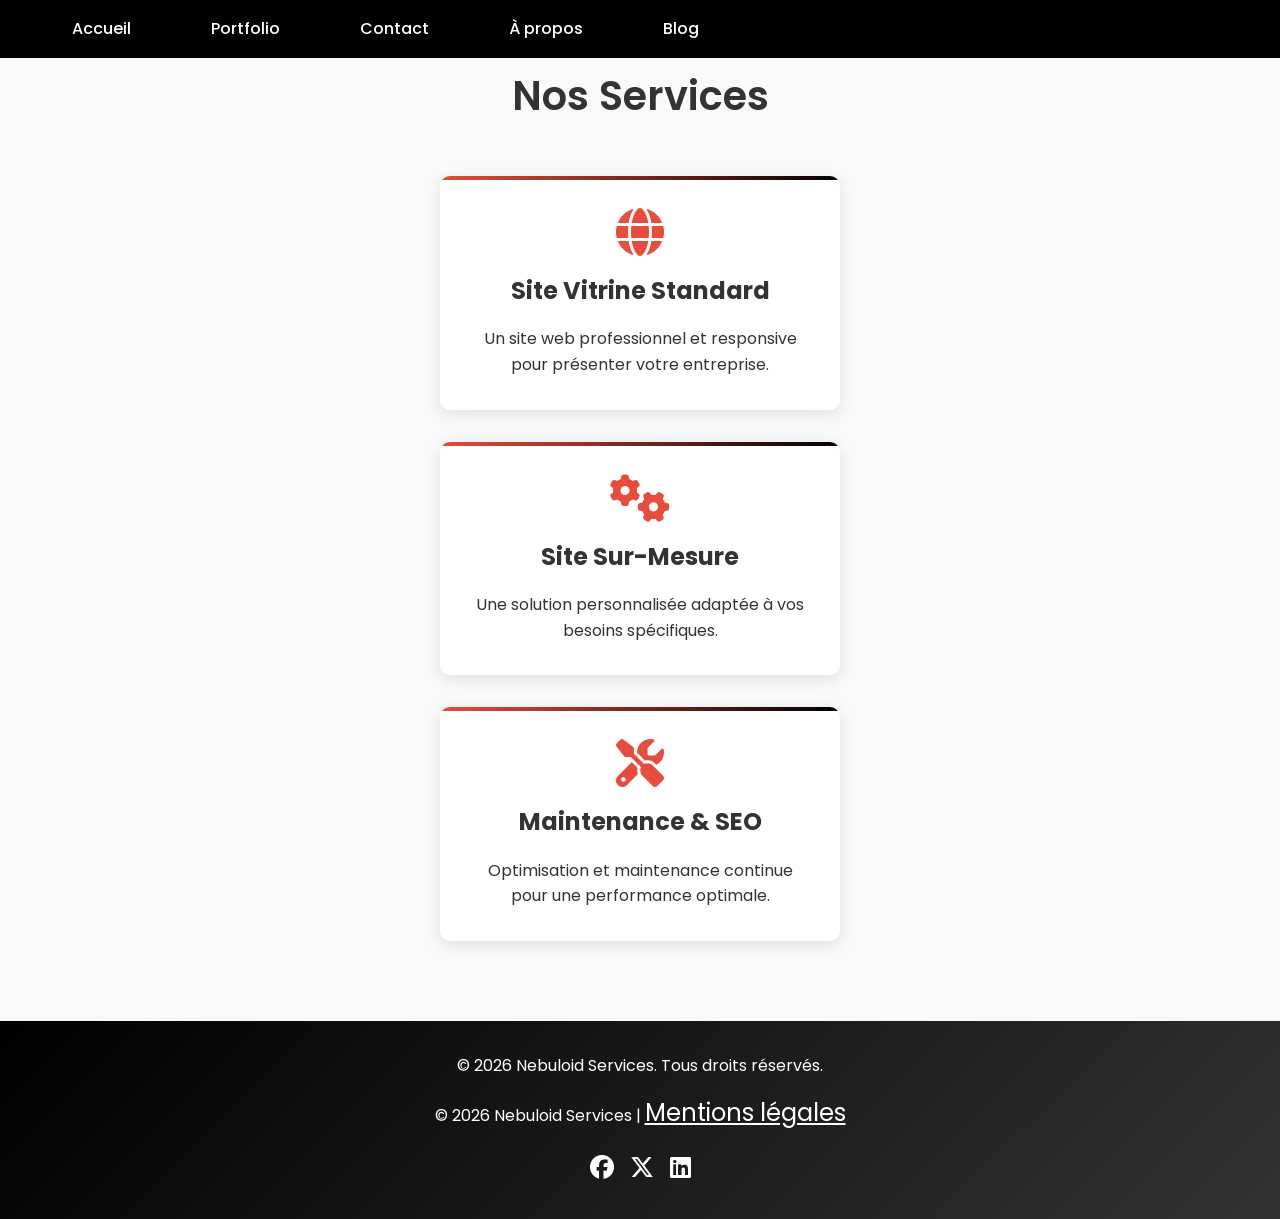
<file: services.html>
<!DOCTYPE html>
<html lang="fr">
<head>
    <!-- Google Tag Manager -->
    <script>(function(w,d,s,l,i){w[l]=w[l]||[];w[l].push({'gtm.start':
    new Date().getTime(),event:'gtm.js'});var f=d.getElementsByTagName(s)[0],
    j=d.createElement(s),dl=l!='dataLayer'?'&l='+l:'';j.async=true;j.src=
    'https://www.googletagmanager.com/gtm.js?id='+i+dl;f.parentNode.insertBefore(j,f);
    })(window,document,'script','dataLayer','GTM-NZRNL3CP');</script>
    <!-- End Google Tag Manager -->
    <!-- Google tag (gtag.js) -->
<script async src="https://www.googletagmanager.com/gtag/js?id=G-HNV7MY7E3B"></script>
<script>
  window.dataLayer = window.dataLayer || [];
  function gtag(){dataLayer.push(arguments);}
  gtag('js', new Date());

  gtag('config', 'G-HNV7MY7E3B');
</script>
    <meta charset="UTF-8">
    <meta name="viewport" content="width=device-width, initial-scale=1.0">
    <meta name="description" content="Nebuloid Services – Création de sites vitrine professionnels. Sites sur-mesure, maintenance et SEO.">
    <meta name="keywords" content="création site vitrine, agence web, site internet professionnel">
    <meta name="author" content="Nebuloid Services">
    <meta property="og:title" content="Nebuloid Services – Création de sites vitrine">
    <meta property="og:description" content="Nous concevons des sites web modernes et performants pour votre entreprise.">
    <meta property="og:image" content="URL d’une image de présentation">
    <meta property="og:url" content="https://www.nebuloid-services.com">
    <meta name="twitter:card" content="summary_large_image">
    <meta name="description" content="Découvrez nos services de création de sites vitrine, sites sur-mesure, maintenance et optimisation SEO. Solutions adaptées à votre entreprise.">
    <link rel="icon" type="image/png" href="images/favicon.png">
    <title>Services - Nebuloid Services</title>
    <link rel="stylesheet" href="https://cdnjs.cloudflare.com/ajax/libs/font-awesome/6.0.0/css/all.min.css">
    <link rel="stylesheet" href="style.css">
    <link rel="canonical" href="https://angeaime23.github.io/nebuloid-services/services.html">
    <link rel="stylesheet" href="https://cdnjs.cloudflare.com/ajax/libs/font-awesome/6.7.2/css/all.min.css">
    <script src="script.js" defer></script>
</head>
<body>
<!-- Google Tag Manager (noscript) -->
<noscript><iframe src="https://www.googletagmanager.com/ns.html?id=GTM-NZRNL3CP"
height="0" width="0" style="display:none;visibility:hidden"></iframe></noscript>
<!-- End Google Tag Manager (noscript) -->
    <header>
        <button class="menu-toggle" aria-label="Menu">
            <i class="fas fa-bars"></i>
        </button>
        <nav>
            <ul class="nav-links">
                <li><a href="index.html">Accueil</a></li>
                <li><a href="portfolio.html">Portfolio</a></li>
                <li><a href="contact.html">Contact</a></li>
                <li><a href="about.html">À propos</a></li>
                <li><a href="blog.html">Blog</a></li>
            </ul>
        </nav>
    </header>

    <main>
    <section id="services" class="services">
        <h2>Nos Services</h2>
        <div class="service-item">
            <i class="fas fa-globe"></i>
            <h3>Site Vitrine Standard</h3>
            <p>Un site web professionnel et responsive pour présenter votre entreprise.</p>
        </div>
        <div class="service-item">
            <i class="fas fa-cogs"></i>
            <h3>Site Sur-Mesure</h3>
            <p>Une solution personnalisée adaptée à vos besoins spécifiques.</p>
        </div>
        <div class="service-item">
            <i class="fas fa-tools"></i>
            <h3>Maintenance & SEO</h3>
            <p>Optimisation et maintenance continue pour une performance optimale.</p>
        </div>
    </section>
    <!-- Ajouter juste après l'ouverture du body -->
<div class="loader">
    <div class="spinner"></div>
</div>
    </main>

    <footer>
        <p>&copy; 2026 Nebuloid Services. Tous droits réservés.</p>
        <p>© 2026 Nebuloid Services | <a href="mentions-legales.html">Mentions légales</a></p>
        <div class="social-links">
            <a href="https://www.facebook.com/profile.php?id=-61587626045557" target="_blank"><i class="fab fa-facebook"></i></a>
           <a href="https://x.com/NEBULOID23" target="_blank" rel="noopener noreferrer"><i class="fab fa-x-twitter"></i></a>
            <a href="https://www.linkedin.com/in/aim%C3%A9-etoumola-9809503ba/"><i class="fab fa-linkedin"></i></a>
        </div>
    </footer>
    <script>
    // Masquer le loader après le chargement
    window.addEventListener('load', () => {
        const loader = document.querySelector('.loader');
        setTimeout(() => {
            loader.classList.add('hide');
            setTimeout(() => loader.remove(), 500);
        }, 500);
    });
</script>
</body>
</html>
</file>
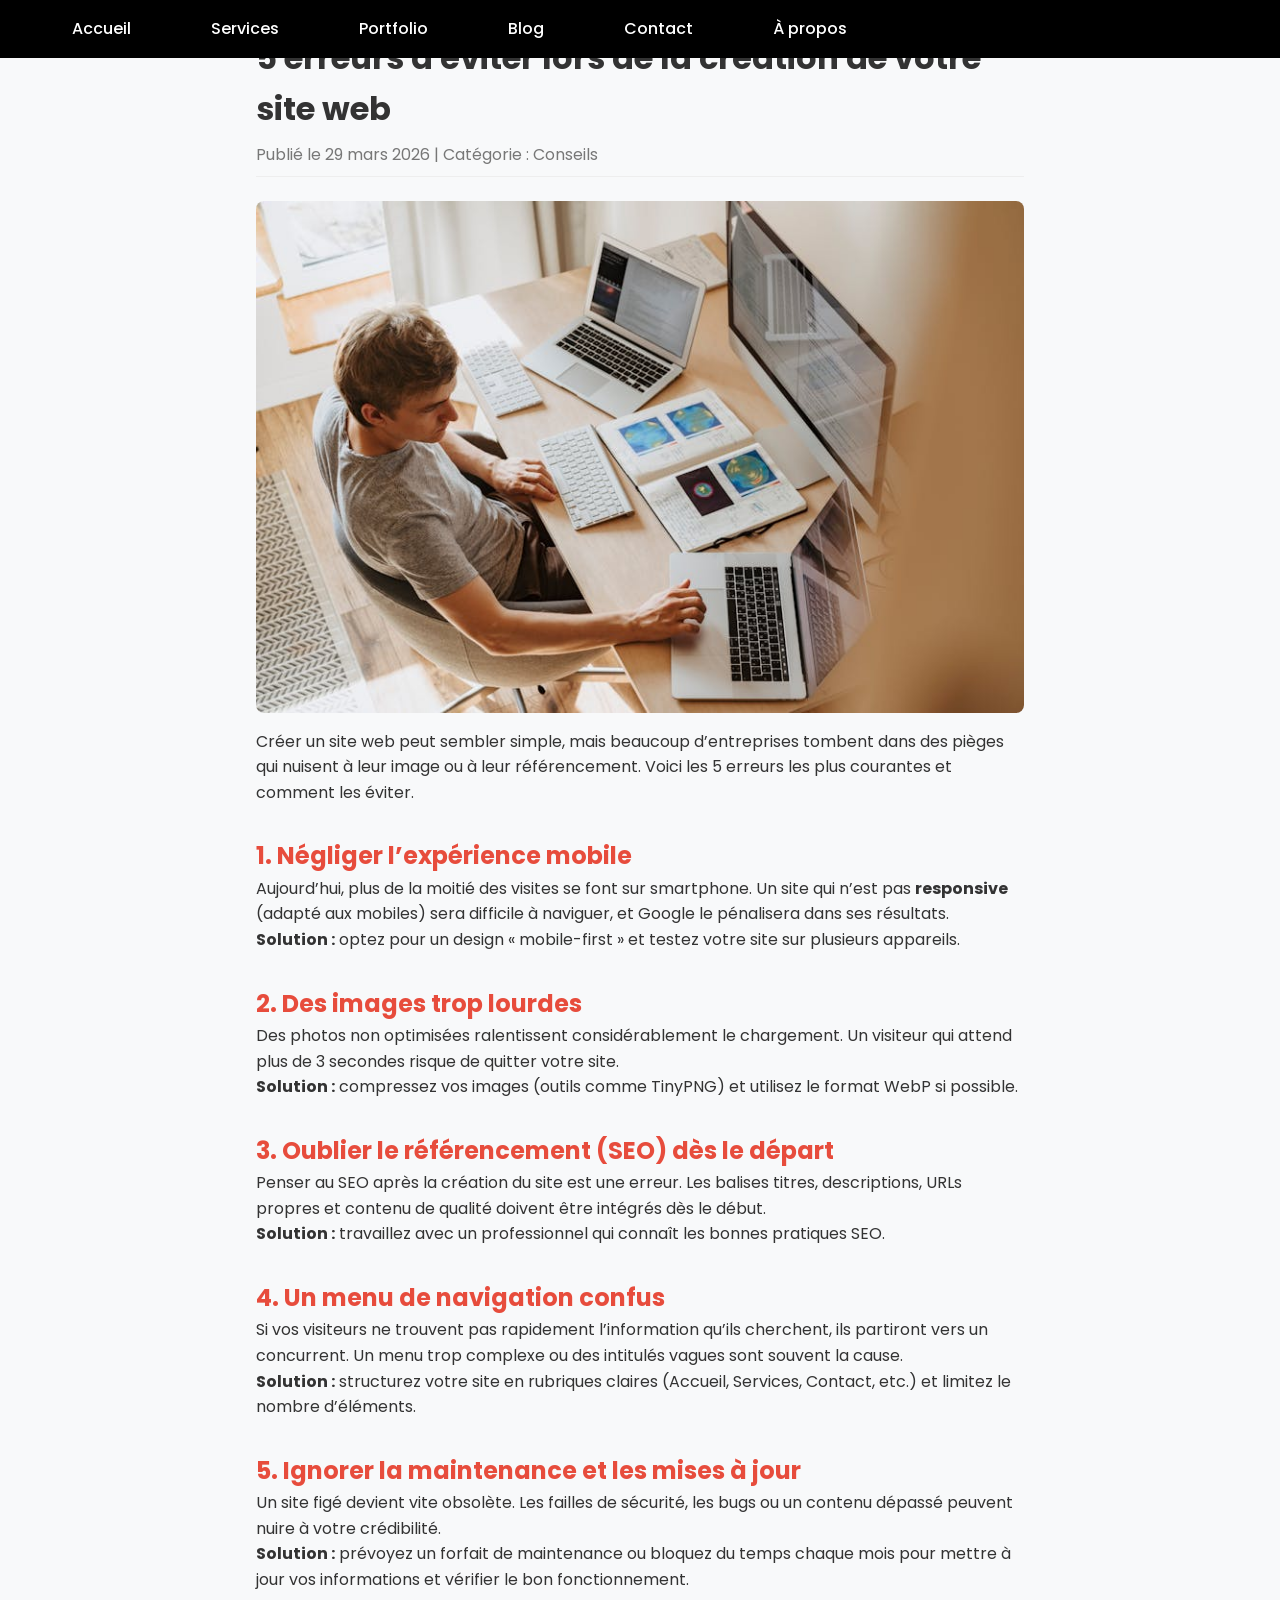
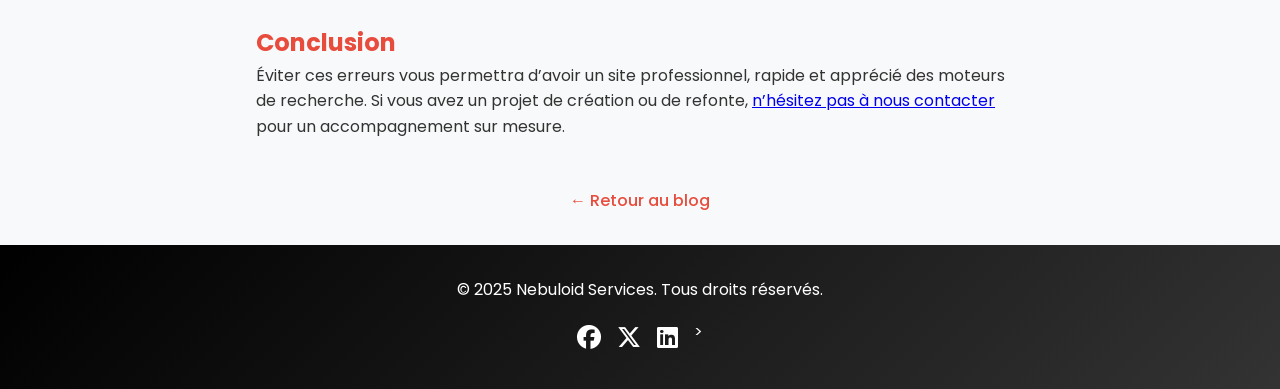
<file: blog/5-erreurs-site-web.html>
<!DOCTYPE html>
<html lang="fr">
<head>
    <meta charset="UTF-8">
    <meta name="viewport" content="width=device-width, initial-scale=1.0">
    <meta name="description" content="Évitez les pièges classiques lors de la création de votre site web. Découvrez les 5 erreurs à ne pas commettre pour un site professionnel et performant.">
    <meta name="author" content="Nebuloid Services">
    <link rel="canonical" href="https://angeaime23.github.io/nebuloide-services/blog/5-erreurs-site-web.html">
    <link rel="icon" type="image/png" href="../images/favicon.png">
    <title>5 erreurs à éviter lors de la création de votre site web - Nebuloid Services</title>
    <link rel="stylesheet" href="https://cdnjs.cloudflare.com/ajax/libs/font-awesome/6.7.2/css/all.min.css">
    <link rel="stylesheet" href="../style.css">
    <script src="../script.js" defer></script>
</head>
<body>
    <header>
        <button class="menu-toggle" aria-label="Menu">
            <i class="fas fa-bars"></i>
        </button>
        <nav>
            <ul class="nav-links">
                <li><a href="../index.html">Accueil</a></li>
                <li><a href="../services.html">Services</a></li>
                <li><a href="../portfolio.html">Portfolio</a></li>
                <li><a href="../blog.html">Blog</a></li>
                <li><a href="../contact.html">Contact</a></li>
                <li><a href="../about.html">À propos</a></li>
            </ul>
        </nav>
    </header>

    <main class="blog-post">
        <article>
            <h1>5 erreurs à éviter lors de la création de votre site web</h1>
            <div class="post-meta">
                Publié le 29 mars 2026 | Catégorie : Conseils
            </div>
            <img src="5-erreurs.jpeg" alt="erreurs dans la creation de site brazzaville" style="width:100%; max-width:800px; margin:1rem auto; display:block; border-radius:8px;">
            <p>Créer un site web peut sembler simple, mais beaucoup d’entreprises tombent dans des pièges qui nuisent à leur image ou à leur référencement. Voici les 5 erreurs les plus courantes et comment les éviter.</p>

            <h2>1. Négliger l’expérience mobile</h2>
            <p>Aujourd’hui, plus de la moitié des visites se font sur smartphone. Un site qui n’est pas <strong>responsive</strong> (adapté aux mobiles) sera difficile à naviguer, et Google le pénalisera dans ses résultats. <br>
            <strong>Solution :</strong> optez pour un design « mobile-first » et testez votre site sur plusieurs appareils.</p>

            <h2>2. Des images trop lourdes</h2>
            <p>Des photos non optimisées ralentissent considérablement le chargement. Un visiteur qui attend plus de 3 secondes risque de quitter votre site. <br>
            <strong>Solution :</strong> compressez vos images (outils comme TinyPNG) et utilisez le format WebP si possible.</p>

            <h2>3. Oublier le référencement (SEO) dès le départ</h2>
            <p>Penser au SEO après la création du site est une erreur. Les balises titres, descriptions, URLs propres et contenu de qualité doivent être intégrés dès le début. <br>
            <strong>Solution :</strong> travaillez avec un professionnel qui connaît les bonnes pratiques SEO.</p>

            <h2>4. Un menu de navigation confus</h2>
            <p>Si vos visiteurs ne trouvent pas rapidement l’information qu’ils cherchent, ils partiront vers un concurrent. Un menu trop complexe ou des intitulés vagues sont souvent la cause. <br>
            <strong>Solution :</strong> structurez votre site en rubriques claires (Accueil, Services, Contact, etc.) et limitez le nombre d’éléments.</p>

            <h2>5. Ignorer la maintenance et les mises à jour</h2>
            <p>Un site figé devient vite obsolète. Les failles de sécurité, les bugs ou un contenu dépassé peuvent nuire à votre crédibilité. <br>
            <strong>Solution :</strong> prévoyez un forfait de maintenance ou bloquez du temps chaque mois pour mettre à jour vos informations et vérifier le bon fonctionnement.</p>

            <h2>Conclusion</h2>
            <p>Éviter ces erreurs vous permettra d’avoir un site professionnel, rapide et apprécié des moteurs de recherche. Si vous avez un projet de création ou de refonte, <a href="../contact.html">n’hésitez pas à nous contacter</a> pour un accompagnement sur mesure.</p>
        </article>

        <div class="back-to-blog">
            <a href="../blog.html">← Retour au blog</a>
        </div>
    </main>

    <footer>
        <p>&copy; 2025 Nebuloid Services. Tous droits réservés.</p>
        <div class="social-links">
            <a href="https://www.facebook.com/profile.php?id=-61587626045557" target="_blank"><i class="fab fa-facebook"></i></a>
            <a href="https://x.com/NEBULOID23" target="_blank" rel="noopener noreferrer"><i class="fab fa-x-twitter"></i></a>
            <a href="https://www.linkedin.com/in/aim%C3%A9-etoumola-9809503ba/"><i class="fab fa-linkedin"></i></a>>
        </div>
    </footer>

    <div class="loader">
        <div class="spinner"></div>
    </div>

    <script>
        window.addEventListener('load', () => {
            const loader = document.querySelector('.loader');
            setTimeout(() => {
                loader.classList.add('hide');
                setTimeout(() => loader.remove(), 500);
            }, 500);
        });
    </script>
</body>
</html>
</file>
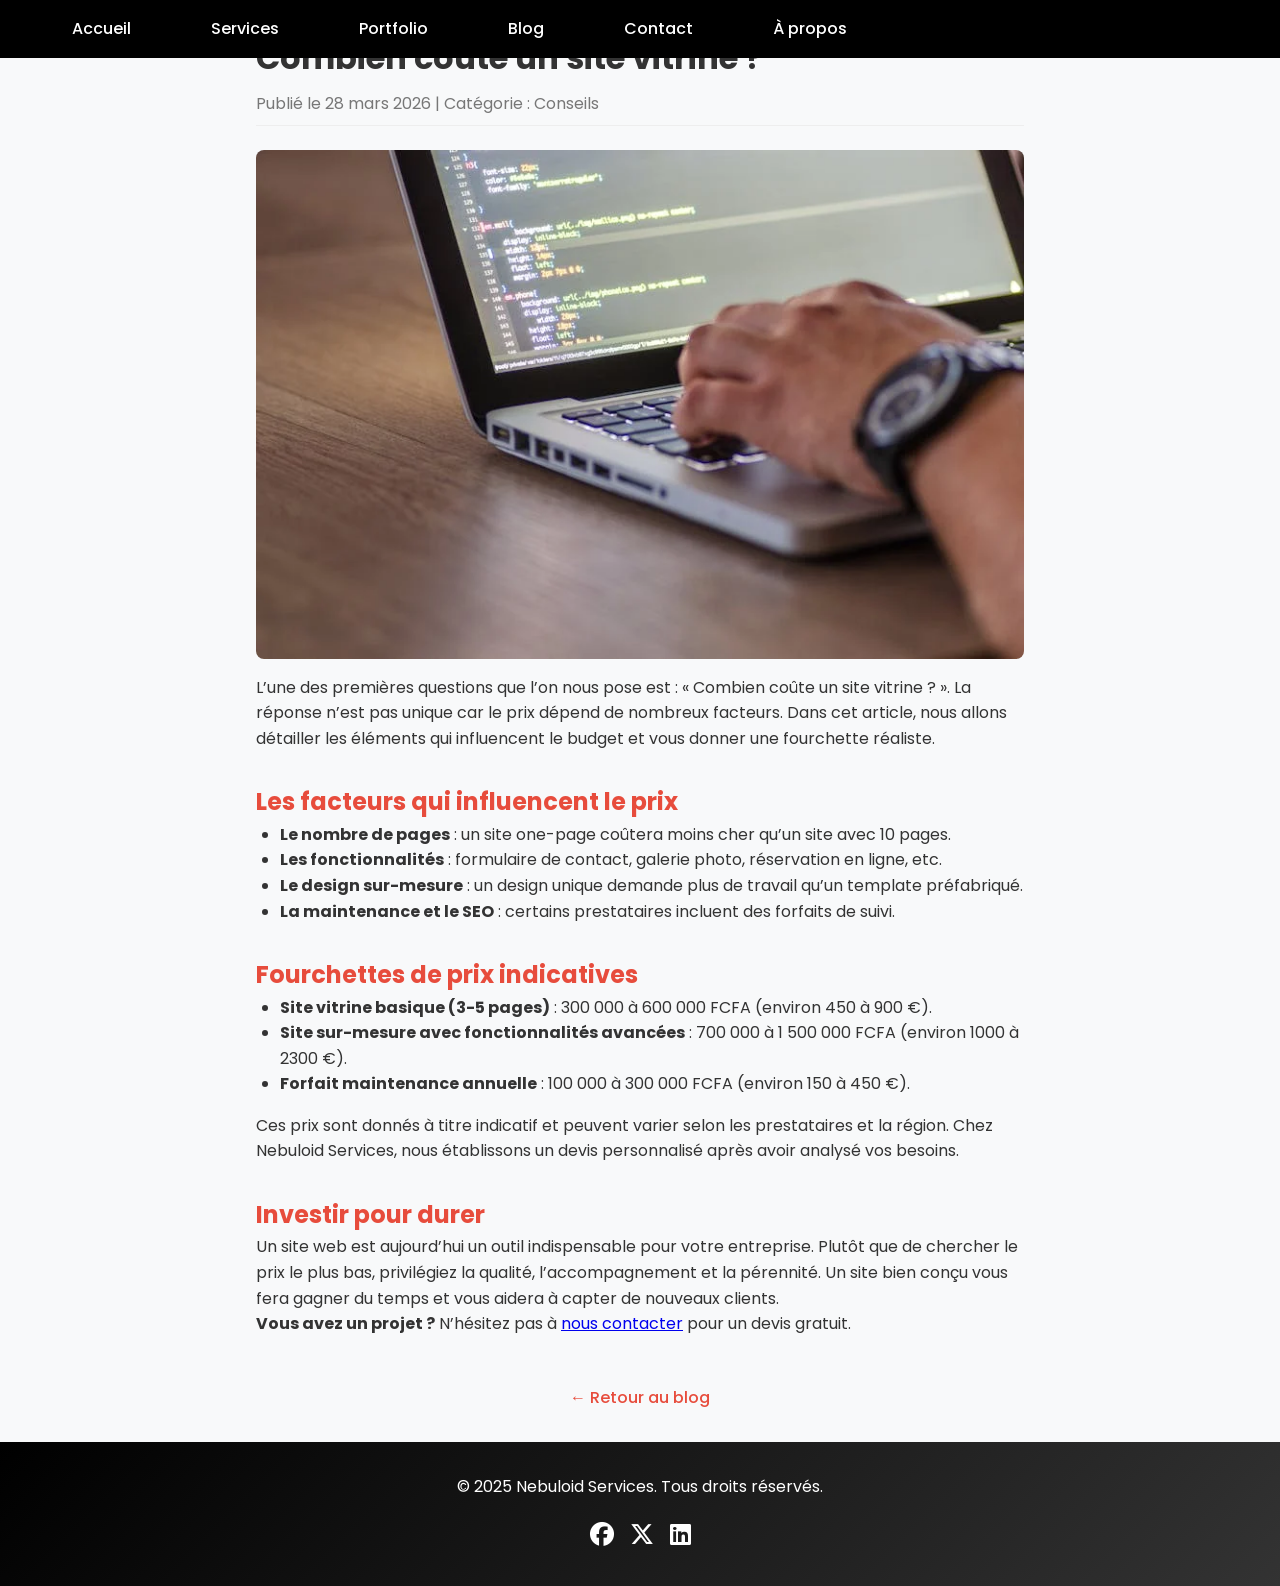
<file: blog/prix-site-vitrine.html>
<!DOCTYPE html>
<html lang="fr">
<head>
    <meta charset="UTF-8">
    <meta name="viewport" content="width=device-width, initial-scale=1.0">
    <meta name="description" content="Quel budget pour un site vitrine ? Découvrez les facteurs de prix et nos conseils pour bien investir dans votre site web.">
    <meta name="author" content="Nebuloid Services">
    <link rel="canonical" href="https://angeaime23.github.io/nebuloide-services/blog/prix-site-vitrine.html">
    <link rel="icon" type="image/png" href="../images/favicon.png">
    <title>Combien coûte un site vitrine ? - Nebuloid Services</title>
    <link rel="stylesheet" href="https://cdnjs.cloudflare.com/ajax/libs/font-awesome/6.7.2/css/all.min.css">
    <link rel="stylesheet" href="../style.css">
    <script src="../script.js" defer></script>
</head>
<body>
    <header>
        <button class="menu-toggle" aria-label="Menu">
            <i class="fas fa-bars"></i>
        </button>
        <nav>
            <ul class="nav-links">
                <li><a href="../index.html">Accueil</a></li>
                <li><a href="../services.html">Services</a></li>
                <li><a href="../portfolio.html">Portfolio</a></li>
                <li><a href="../blog.html">Blog</a></li>
                <li><a href="../contact.html">Contact</a></li>
                <li><a href="../about.html">À propos</a></li>
            </ul>
        </nav>
    </header>

    <main class="blog-post">
        <article>
            <h1>Combien coûte un site vitrine ?</h1>
            <div class="post-meta">
                Publié le 28 mars 2026 | Catégorie : Conseils
            </div>
            <img src="prix-site-vitrine.webp" alt="site vitrine brazzaville" style="width:100%; max-width:800px; margin:1rem auto; display:block; border-radius:8px;" loading="lazy">
            <p>L’une des premières questions que l’on nous pose est : « Combien coûte un site vitrine ? ». La réponse n’est pas unique car le prix dépend de nombreux facteurs. Dans cet article, nous allons détailler les éléments qui influencent le budget et vous donner une fourchette réaliste.</p>

            <h2>Les facteurs qui influencent le prix</h2>
            <ul>
                <li><strong>Le nombre de pages</strong> : un site one-page coûtera moins cher qu’un site avec 10 pages.</li>
                <li><strong>Les fonctionnalités</strong> : formulaire de contact, galerie photo, réservation en ligne, etc.</li>
                <li><strong>Le design sur-mesure</strong> : un design unique demande plus de travail qu’un template préfabriqué.</li>
                <li><strong>La maintenance et le SEO</strong> : certains prestataires incluent des forfaits de suivi.</li>
            </ul>

            <h2>Fourchettes de prix indicatives</h2>
            <ul>
                <li><strong>Site vitrine basique (3-5 pages)</strong> : 300 000 à 600 000 FCFA (environ 450 à 900 €).</li>
                <li><strong>Site sur-mesure avec fonctionnalités avancées</strong> : 700 000 à 1 500 000 FCFA (environ 1000 à 2300 €).</li>
                <li><strong>Forfait maintenance annuelle</strong> : 100 000 à 300 000 FCFA (environ 150 à 450 €).</li>
            </ul>
            <p>Ces prix sont donnés à titre indicatif et peuvent varier selon les prestataires et la région. Chez Nebuloid Services, nous établissons un devis personnalisé après avoir analysé vos besoins.</p>

            <h2>Investir pour durer</h2>
            <p>Un site web est aujourd’hui un outil indispensable pour votre entreprise. Plutôt que de chercher le prix le plus bas, privilégiez la qualité, l’accompagnement et la pérennité. Un site bien conçu vous fera gagner du temps et vous aidera à capter de nouveaux clients.</p>

            <p><strong>Vous avez un projet ?</strong> N’hésitez pas à <a href="../contact.html">nous contacter</a> pour un devis gratuit.</p>
        </article>

        <div class="back-to-blog">
            <a href="../blog.html">← Retour au blog</a>
        </div>
    </main>

    <footer>
        <p>&copy; 2025 Nebuloid Services. Tous droits réservés.</p>
        <div class="social-links">
            <a href="https://www.facebook.com/profile.php?id=-61587626045557" target="_blank"><i class="fab fa-facebook"></i></a>
            <a href="https://x.com/NEBULOID23" target="_blank" rel="noopener noreferrer"><i class="fab fa-x-twitter"></i></a>
            <a href="https://www.linkedin.com/in/aim%C3%A9-etoumola-9809503ba/"><i class="fab fa-linkedin"></i></a>
        </div>
    </footer>

    <div class="loader">
        <div class="spinner"></div>
    </div>

    <script>
        window.addEventListener('load', () => {
            const loader = document.querySelector('.loader');
            setTimeout(() => {
                loader.classList.add('hide');
                setTimeout(() => loader.remove(), 500);
            }, 500);
        });
    </script>
</body>
</html>
</file>
<file: style.css>
@import url(https://fonts.googleapis.com/css2?family=Poppins:wght@300;400;500;600;700&display=swap);body,header{display:flex}*,nav ul{margin:0;padding:0}.hero,body{min-height:100vh}body,form input,form textarea{font-family:Poppins,sans-serif}.lightbox,.loader,html{height:100%}.badge,.btn,nav ul li a{font-weight:500}.about,.back-to-blog,.blog-header,.hero,.lightbox-content,.service-item,.testimonials{text-align:center}.back-to-blog a,.blog-card h2 a,.btn,.contact-info a,.read-more,nav ul li a{text-decoration:none}*{box-sizing:border-box}body{line-height:1.6;color:#333;background-color:#f8f9fa;flex-direction:column}main{flex:1}header{position:fixed;top:0;width:100%;background-color:#000;backdrop-filter:blur(10px);color:#fff;padding:1rem 2rem;z-index:1000;transition:background-color .3s;justify-content:space-between;align-items:center}.lightbox,nav ul{justify-content:center}header.scrolled{background-color:rgba(0,0,0,.9)}.menu-toggle{display:none;background:0 0;border:none;color:red;font-size:2rem;cursor:pointer}.hero,nav ul{display:flex}.btn,.hero,footer,footer a{color:#fff}nav ul{list-style:none;flex-wrap:wrap}.hero,.services{flex-direction:column}nav ul li{margin:0 1rem}nav ul li a{color:#fff;transition:color .3s}.portfolio-item:hover h3,footer a:hover,nav ul li a:hover{color:#e74c3c}.hero{background:linear-gradient(135deg,#e74c3c 0,#000 100%);padding:8rem 2rem 4rem;justify-content:center;animation:1s ease-in fadeIn}.hero h1{font-size:3rem;font-weight:700;margin-bottom:1rem}.hero p{font-size:1.2rem;margin-bottom:2rem;font-weight:300}.btn{background-color:#e74c3c;padding:.75rem 1.5rem;border-radius:50px;display:inline-block;transition:.3s;box-shadow:0 4px 15px rgba(231,76,60,.3)}.portfolio-item,.service-item{background:#fff;overflow:hidden}.lightbox.show,.services,footer{display:flex}.btn:hover{background-color:#c0392b;transform:translateY(-2px);box-shadow:0 6px 20px rgba(231,76,60,.4)}.about,.contact,.portfolio,.services{padding:4rem 2rem;max-width:1200px;margin:0 auto;animation:1s ease-in fadeIn}.about h2,.contact h2,.portfolio h2,.services h2{font-size:2.5rem;margin-bottom:2rem;color:#333;font-weight:600}.service-item h3,.service-item i,footer p{margin-bottom:1rem}.services{align-items:center}.service-item{margin:1rem 0;padding:2rem;border-radius:10px;box-shadow:0 4px 15px rgba(0,0,0,.1);width:100%;max-width:400px;position:relative}.service-item::before{content:'';position:absolute;top:0;left:0;right:0;height:4px;background:linear-gradient(90deg,#e74c3c,#000)}.service-item:hover{transform:translateY(-10px);box-shadow:0 8px 25px rgba(0,0,0,.2)}.service-item i{font-size:3rem;color:#e74c3c;transition:transform .3s}.service-item h3{font-size:1.5rem;color:#333}.portfolio{display:grid;grid-template-columns:1fr;gap:2rem}.portfolio-item{padding:1rem;border-radius:10px;box-shadow:0 4px 15px rgba(0,0,0,.1);transition:transform .3s,opacity .6s,transform .6s;opacity:0;transform:translateY(20px);cursor:pointer}.about,.contact{background:#fff;padding:4rem 2rem;border-radius:10px;box-shadow:0 4px 15px rgba(0,0,0,.1)}.portfolio-item:hover{transform:translateY(-5px)}.portfolio-item.visible{opacity:1;transform:translateY(0)}.portfolio-item img{width:100%;height:200px;object-fit:cover;border-radius:10px 10px 0 0;transition:transform .5s}.portfolio-item h3{margin:1rem 0 .5rem;color:#333}.blog-post h1,.contact-info p{margin-bottom:.5rem}form{max-width:600px;margin:0 auto;position:relative}form input,form textarea{width:100%;padding:1rem;margin-bottom:1rem;border:2px solid #ddd;border-radius:5px;transition:border-color .3s}.portfolio-item h3,.portfolio-item p,footer a{transition:color .3s}form input:focus,form textarea:focus{outline:0;border-color:#e74c3c}form input:valid,form textarea:valid{border-color:#28a745}form input:invalid:not(:placeholder-shown),form textarea:invalid:not(:placeholder-shown){border-color:#dc3545}footer{background:linear-gradient(135deg,#000 0,#333 100%);padding:2rem;flex-direction:column;align-items:center}footer .social-links{display:flex;gap:1rem}footer a{font-size:1.5rem}@keyframes fadeIn{from{opacity:0;transform:translateY(20px)}to{opacity:1;transform:translateY(0)}}@media (max-width:768px){.menu-toggle{display:block;position:absolute;top:2rem;right:2rem}nav ul{display:none;flex-direction:column;width:100%;text-align:center;padding-top:1rem}nav ul.active{display:flex}nav ul li{margin:.5rem 0}}.contact-info{background-color:#f3f4f6;padding:1.5rem;border-radius:.75rem;margin-top:1rem}.contact-info a{color:#3b82f6}.back-to-blog a:hover,.blog-card h2 a:hover,.contact-info a:hover,.read-more:hover{text-decoration:underline}@media (min-width:768px) and (max-width:1023px){.hero h1{font-size:3.5rem}.services{flex-direction:row;flex-wrap:wrap;justify-content:center}.service-item{flex:1 1 45%;max-width:45%;margin:1rem}.portfolio{grid-template-columns:repeat(2,1fr);gap:1.5rem}nav ul li{margin:0 1.5rem}}@media (min-width:1024px) and (max-width:1199px){.hero h1{font-size:4rem}.services{flex-direction:row;justify-content:space-around;flex-wrap:wrap}.service-item{flex:1 1 300px;max-width:none}.portfolio{grid-template-columns:repeat(3,1fr)}nav ul li{margin:0 2rem}}@media (min-width:1200px){.hero h1{font-size:4.5rem}.hero{padding:10rem 2rem 6rem}.about,.contact,.portfolio,.services{max-width:1400px;margin:0 auto}.portfolio{grid-template-columns:repeat(3,1fr);gap:2rem}nav ul li{margin:0 2.5rem}}.lightbox{display:none;position:fixed;top:0;left:0;width:100%;background-color:rgba(0,0,0,.8);z-index:2000;align-items:center}.lightbox-content{position:relative;max-width:90%;max-height:90%;background:#fff;padding:20px;border-radius:10px}.lightbox-close{position:absolute;top:10px;right:15px;font-size:30px;cursor:pointer;color:#333}.back-to-top,.loader{position:fixed;display:flex}.lightbox-image{max-width:100%;max-height:60vh;margin-bottom:15px}.lightbox-title{font-size:1.5rem;margin-bottom:10px;color:#333}.lightbox-description{font-size:1rem;color:#666}.loader{top:0;left:0;width:100%;background:#fff;justify-content:center;align-items:center;z-index:9999;transition:opacity .5s}.back-to-top,.spinner{width:50px;height:50px}.back-to-top,.social-links a::before{opacity:0;visibility:hidden;transition:.3s;color:#fff}.loader.hide{opacity:0;visibility:hidden}.spinner{border:4px solid #f3f3f3;border-top:4px solid #e74c3c;border-radius:50%;animation:1s linear infinite spin}@keyframes spin{0%{transform:rotate(0)}100%{transform:rotate(360deg)}}.back-to-top{bottom:30px;right:30px;background:#e74c3c;border-radius:50%;align-items:center;justify-content:center;cursor:pointer;z-index:1000;box-shadow:0 2px 10px rgba(0,0,0,.2)}.social-links a,.testimonial-card,form button{position:relative}.back-to-top.show,.social-links a:hover::before{opacity:1;visibility:visible}.back-to-top:hover{background:#c0392b;transform:translateY(-3px)}.service-item{cursor:pointer;transition:.3s cubic-bezier(.4, 0, .2, 1)}.service-item:hover i{transform:scale(1.1)}.portfolio-item:hover img{transform:scale(1.05)}form button{width:100%;cursor:pointer;overflow:hidden}form button::after{content:'';position:absolute;top:50%;left:50%;width:0;height:0;border-radius:50%;background:rgba(255,255,255,.3);transform:translate(-50%,-50%);transition:width .6s,height .6s}form button:active::after{width:300px;height:300px}.social-links a::before{content:attr(data-tooltip);position:absolute;bottom:100%;left:50%;transform:translateX(-50%);background:#333;padding:5px 10px;border-radius:5px;font-size:12px;white-space:nowrap;margin-bottom:5px}.badge{display:inline-block;padding:4px 8px;background:#e74c3c;color:#fff;border-radius:4px;font-size:12px;margin-left:8px}.testimonials{background:#f8f9fa;padding:4rem 2rem}.testimonial-grid{display:grid;grid-template-columns:repeat(auto-fit,minmax(300px,1fr));gap:2rem;max-width:1200px;margin:0 auto}.blog-list,.blog-post,.faq-grid{max-width:800px}.testimonial-card{background:#fff;padding:2rem;border-radius:10px;box-shadow:0 4px 15px rgba(0,0,0,.1)}.testimonial-card::before{content:'"';font-size:4rem;position:absolute;top:-20px;left:20px;color:#e74c3c;opacity:.3;font-family:serif}.testimonial-author{margin-top:1rem;font-weight:600;color:#e74c3c}.faq{background:#fff;padding:4rem 2rem}.faq-grid{margin:0 auto}.faq-item{margin-bottom:1rem;border:1px solid #ddd;border-radius:8px;overflow:hidden}.faq-question{padding:1rem;background:#f8f9fa;cursor:pointer;font-weight:500;display:flex;justify-content:space-between;align-items:center;transition:background .3s}.faq-question:hover{background:#e9ecef}.faq-question i{transition:transform .3s}.faq-item.active .faq-question i{transform:rotate(180deg)}.faq-answer{padding:0;max-height:0;overflow:hidden;transition:.3s}.faq-item.active .faq-answer{padding:1rem;max-height:200px}@media (max-width:768px){.hero h1{font-size:2rem}.hero p{font-size:1rem}.about h2,.contact h2,.portfolio h2,.services h2{font-size:1.8rem}.back-to-top{bottom:20px;right:20px;width:40px;height:40px}}.blog-header{padding:6rem 2rem 2rem;background:#f8f9fa}.blog-header h1{font-size:2.5rem;color:#333}.blog-header p{font-size:1.1rem;color:#666}.blog-list{margin:2rem auto;padding:0 1rem}.blog-card{background:#fff;border-radius:10px;box-shadow:0 2px 10px rgba(0,0,0,.05);margin-bottom:2rem;padding:1.5rem;transition:transform .2s,box-shadow .2s}.blog-card:hover{transform:translateY(-3px);box-shadow:0 5px 15px rgba(0,0,0,.1)}.blog-card h2{margin-top:0}.blog-card h2 a{color:#e74c3c}.blog-meta{color:#777;font-size:.85rem;margin:.5rem 0}.blog-meta i{margin-right:.3rem}.blog-meta span{margin-right:1rem}.read-more{display:inline-block;margin-top:.5rem;color:#e74c3c;font-weight:500}.blog-post{margin:0 auto;padding:2rem 1rem}.blog-post h1{font-size:2rem;color:#333}.post-meta{color:#777;margin-bottom:1.5rem;border-bottom:1px solid #eee;padding-bottom:.5rem}.blog-post h2{margin-top:2rem;color:#e74c3c}.blog-post h3{margin-top:1.5rem;color:#333}.blog-post ol,.blog-post ul{margin-left:1.5rem;margin-bottom:1rem}.blog-post img{max-width:100%;height:auto;border-radius:8px;margin:1rem 0}.back-to-blog{margin-top:3rem}.back-to-blog a{color:#e74c3c;font-weight:500}
</file>
